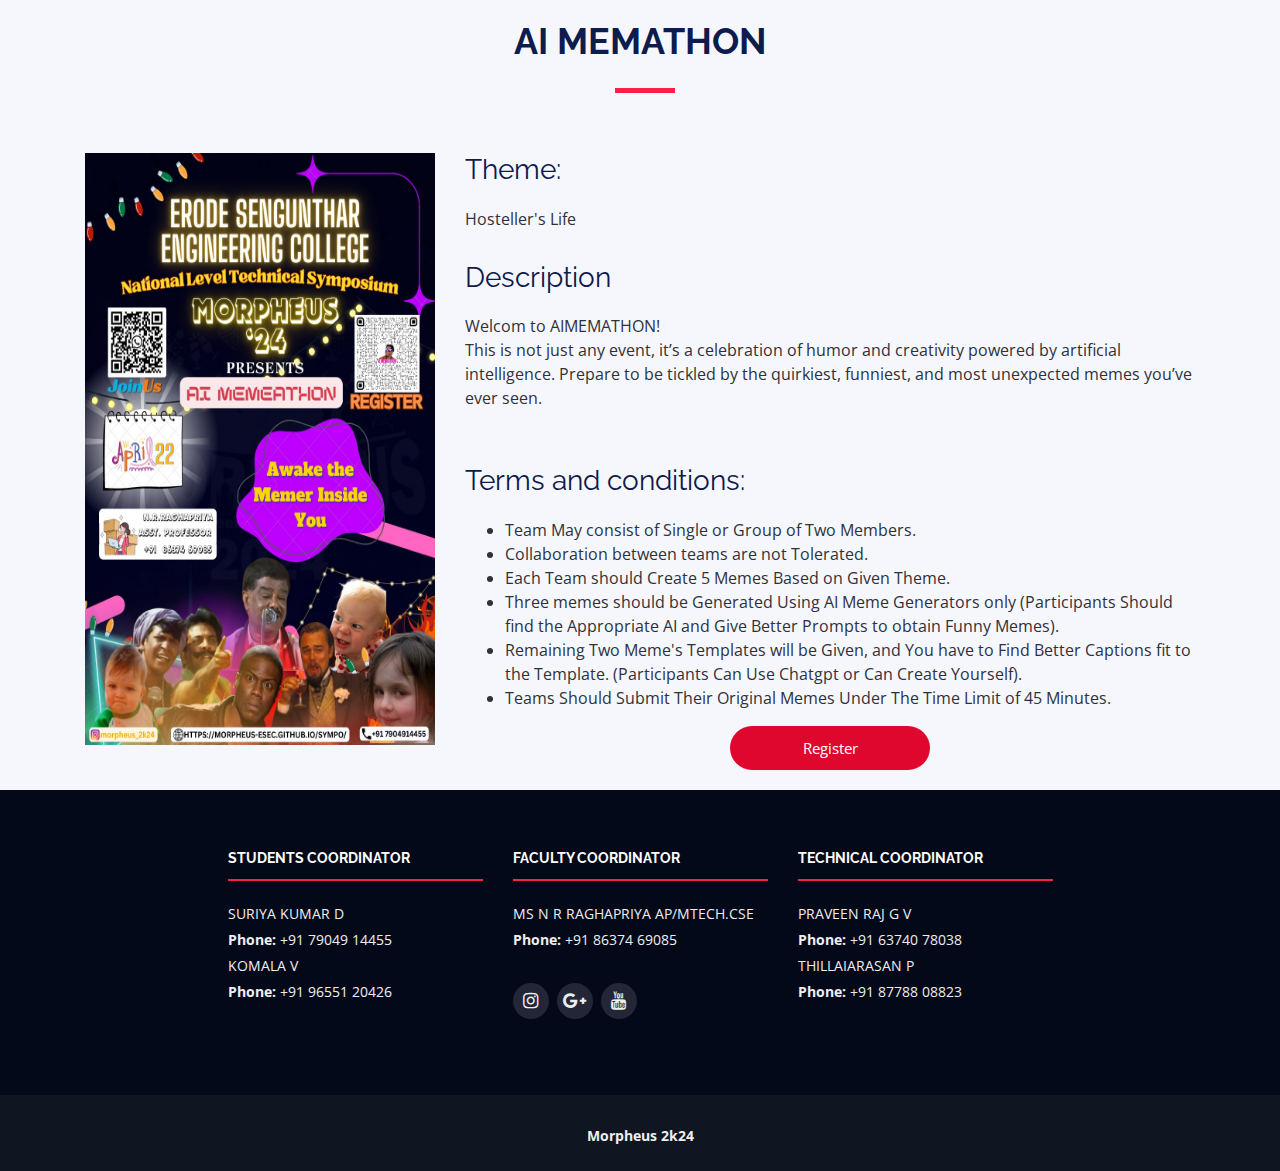
<file: ai memathon.html>
<!DOCTYPE html>
<html lang="en">

<head>
  <meta charset="utf-8">
  <title>morpheus2k24</title>
  <meta content="width=device-width, initial-scale=1.0" name="viewport">
  <meta content="" name="keywords">
  <meta content="" name="description">

  <!-- Google Fonts -->
  <link href="https://fonts.googleapis.com/css?family=Open+Sans:300,300i,400,400i,700,700i|Raleway:300,400,500,700,800" rel="stylesheet">

  <!-- Bootstrap CSS File -->
  <link href="lib/bootstrap/css/bootstrap.min.css" rel="stylesheet">

  <!-- Libraries CSS Files -->
  <link href="lib/font-awesome/css/font-awesome.min.css" rel="stylesheet">
  <link href="lib/animate/animate.min.css" rel="stylesheet">
  <link href="lib/venobox/venobox.css" rel="stylesheet">
  <link href="lib/owlcarousel/assets/owl.carousel.min.css" rel="stylesheet">

  <!-- Main Stylesheet File -->
  <link href="css/style.css" rel="stylesheet">
  <link rel="stylesheet" href="css/substyle.css">

  <!-- =======================================================
    Theme Name: TheEvent
    Theme URL: https://bootstrapmade.com/theevent-conference-event-bootstrap-template/
    Author: BootstrapMade.com
    License: https://bootstrapmade.com/license/
  ======================================================= -->
</head>
<body>
    <div>
        <section id="section" class="section-with-bg card-body">
           <div class="container">
                <div class="section-header">
                    <h2>AI MEMATHON</h2>
                </div>
              <div class="row">
                <img src="./img/FOR QR/ai memathon.jpeg" class="col-md-4 pb25">
                <div class="col">
                <h3>Theme:</h3>
                <p> Hosteller's Life</p>
                <h3 >Description</h3>
                <p>Welcom to AIMEMATHON! <br>This is not just any event, it’s a celebration of humor and creativity powered by artificial intelligence. Prepare to be tickled by the quirkiest, funniest, and most unexpected memes you’ve ever seen.</p>
                <br>
                <h3>Terms and conditions:</h3>
                <ul>
                    <li> Team May consist of Single or Group of Two Members.</li>
                    <li>Collaboration between teams are not Tolerated.</li>
                    <li>Each Team should Create 5 Memes Based on Given Theme.</li>
                    <li>Three memes should be Generated Using AI Meme Generators only (Participants Should find the Appropriate AI and Give Better Prompts to obtain Funny Memes).</li>
                    <li>Remaining Two Meme's Templates will be Given, and You have to Find Better Captions fit to the Template. (Participants Can Use Chatgpt or Can Create Yourself).</li>
                    <li>Teams Should Submit Their Original Memes Under The Time Limit of 45 Minutes.</li>
                </ul>
                <div class="text-center">
                  <a href="https://forms.gle/3fyKJ3xcqM2TVq1M8" class="buy-tickets btn btneve justify-content-center">Register</a>
                </div>
              </div>
            </div>
            </div>
        </section>
    </div>
    <footer id="footer">
        <div class="footer-top">
          <div class="container">
            <div class="row justify-content-center">
    
              <div class="col-lg-3 col-md-6 footer-contact">
                <h4>Students coordinator</h4>
                <p>
                  SURIYA KUMAR D<br>
                  <strong>Phone:</strong> +91 79049 14455<br>
                  KOMALA V<br>
                  <strong>Phone:</strong> +91 96551 20426<br>
                </p>
    
              </div>
                <div class="col-lg-3 col-md-6 footer-contact">
                    <h4>Faculty coordinator</h4>
                    <p>
                    MS N R RAGHAPRIYA AP/MTECH.CSE<br>
                    <strong>Phone:</strong> +91 86374 69085<br>
                    </p>
                    <div class="social-links justify-content-center">
                        <a href="https://www.instagram.com/morpheus_2k24?utm_source=ig_web_button_share_sheet&igsh=ZDNlZDc0MzIxNw==" class="instagram"><i class="fa fa-instagram"></i></a>
                        <a href="https://morpheus-esec.github.io/sympo/" class="google-plus"><i class="fa fa-google-plus"></i></a>
                        <a href="https://www.youtube.com/@MtechCSE-esec" class="youtube"><i class="fa fa-youtube"></i></a>
                    </div>
                </div>
                <div class="col-lg-3 col-md-6 footer-contact">
                    <h4>Technical coordinator</h4>
                    <p>
                    PRAVEEN RAJ G V<br>
                    <strong>Phone:</strong> +91 63740 78038<br>
                    THILLAIARASAN P<br>
                    <strong>Phone:</strong> +91 87788 08823<br>
                    </p>
                </div>
                
            </div>
          </div>
        </div>
    
        <div class="container">
          <div class="copyright">
            <strong>Morpheus 2k24</strong>
          </div>
        </div>
      </footer><!-- #footer -->
</body>
</html>
</file>
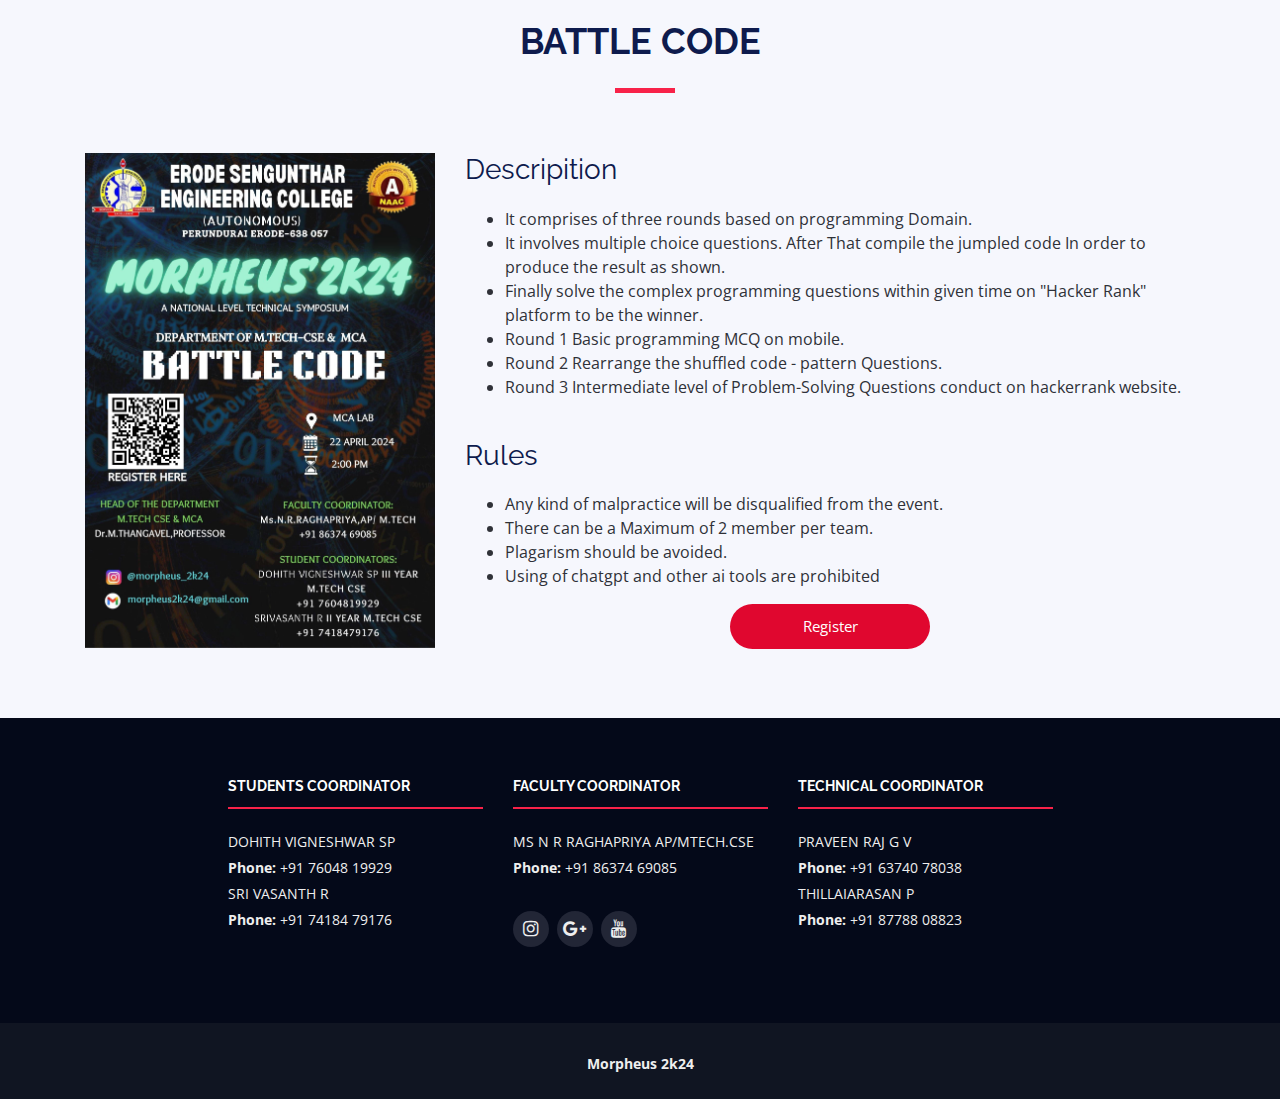
<file: battle code.html>
<!DOCTYPE html>
<html lang="en">

<head>
  <meta charset="utf-8">
  <title>morpheus2k24</title>
  <meta content="width=device-width, initial-scale=1.0" name="viewport">
  <meta content="" name="keywords">
  <meta content="" name="description">

  <!-- Google Fonts -->
  <link href="https://fonts.googleapis.com/css?family=Open+Sans:300,300i,400,400i,700,700i|Raleway:300,400,500,700,800" rel="stylesheet">

  <!-- Bootstrap CSS File -->
  <link href="lib/bootstrap/css/bootstrap.min.css" rel="stylesheet">

  <!-- Libraries CSS Files -->
  <link href="lib/font-awesome/css/font-awesome.min.css" rel="stylesheet">
  <link href="lib/animate/animate.min.css" rel="stylesheet">
  <link href="lib/venobox/venobox.css" rel="stylesheet">
  <link href="lib/owlcarousel/assets/owl.carousel.min.css" rel="stylesheet">

  <!-- Main Stylesheet File -->
  <link href="css/style.css" rel="stylesheet">
  <link rel="stylesheet" href="css/substyle.css">
  <!-- =======================================================
    Theme Name: TheEvent
    Theme URL: https://bootstrapmade.com/theevent-conference-event-bootstrap-template/
    Author: BootstrapMade.com
    License: https://bootstrapmade.com/license/
  ======================================================= -->
</head>
<body>
    <div>
        <section id="section" class="section-with-bg card-body">
            <div class="container">
                <div class="section-header">
                    <h2>BATTLE CODE</h2>
                </div>
		<div class="row">
		<img src="./img/FOR QR/BATTLE CODE.jpg" class="col-md-4 pb50">
		<div class="col">
		<h3>Descripition</h3>
                <ul>
                    <li>It comprises of three rounds based on programming Domain.</li>
                    <li>It involves multiple choice questions. After That compile the jumpled code In order to produce the result as shown.</li>
                    <li>Finally solve the complex programming questions within given time on "Hacker Rank" platform to be the winner.</li>
                    <li>Round 1 Basic programming MCQ on mobile.</li>
                    <li>Round 2 Rearrange the shuffled code - pattern Questions.</li>
                    <li>Round 3 Intermediate level of Problem-Solving Questions conduct on hackerrank website.</li>
                </ul>
                <br>
                <h3>Rules</h3>
                <ul>
                    <li>Any kind of malpractice will be disqualified from the event.</li>
                    <li>There can be a Maximum of 2 member per team.</li>
                    <li>Plagarism should be avoided.</li>
                    <li>Using of chatgpt and other ai tools are prohibited</li>
                </ul>
                <div class="text-center">
                  <a href="https://forms.gle/3fyKJ3xcqM2TVq1M8" class="buy-tickets btn btneve justify-content-center">Register</a>
                </div>
		</div>
		</div>
            </div>
        </section>
    </div>
    <footer id="footer">
        <div class="footer-top">
          <div class="container">
            <div class="row justify-content-center">
    
              <div class="col-lg-3 col-md-6 footer-contact">
                <h4>Students coordinator</h4>
                <p>
                  DOHITH VIGNESHWAR SP<br>
                  <strong>Phone:</strong> +91 76048 19929<br>
                  SRI VASANTH R<br>
                  <strong>Phone:</strong> +91 74184 79176<br>
                </p>
    
              </div>
                <div class="col-lg-3 col-md-6 footer-contact">
                    <h4>Faculty coordinator</h4>
                    <p>
                    MS N R RAGHAPRIYA AP/MTECH.CSE<br>
                    <strong>Phone:</strong> +91 86374 69085<br>
                    </p>
                     <div class="social-links justify-content-center">
                        <a href="https://www.instagram.com/morpheus_2k24?utm_source=ig_web_button_share_sheet&igsh=ZDNlZDc0MzIxNw==" class="instagram"><i class="fa fa-instagram"></i></a>
                        <a href="https://morpheus-esec.github.io/sympo/" class="google-plus"><i class="fa fa-google-plus"></i></a>
                        <a href="https://www.youtube.com/@MtechCSE-esec" class="youtube"><i class="fa fa-youtube"></i></a>
                    </div>
                </div>
                <div class="col-lg-3 col-md-6 footer-contact">
                    <h4>Technical coordinator</h4>
                    <p>
                    PRAVEEN RAJ G V<br>
                    <strong>Phone:</strong> +91 63740 78038<br>
                    THILLAIARASAN P<br>
                    <strong>Phone:</strong> +91 87788 08823<br>
                    </p>
                </div>
                
            </div>
          </div>
        </div>
    
        <div class="container">
          <div class="copyright">
            <strong>Morpheus 2k24</strong>
          </div>
        </div>
      </footer><!-- #footer -->
</body>
</html>
</file>
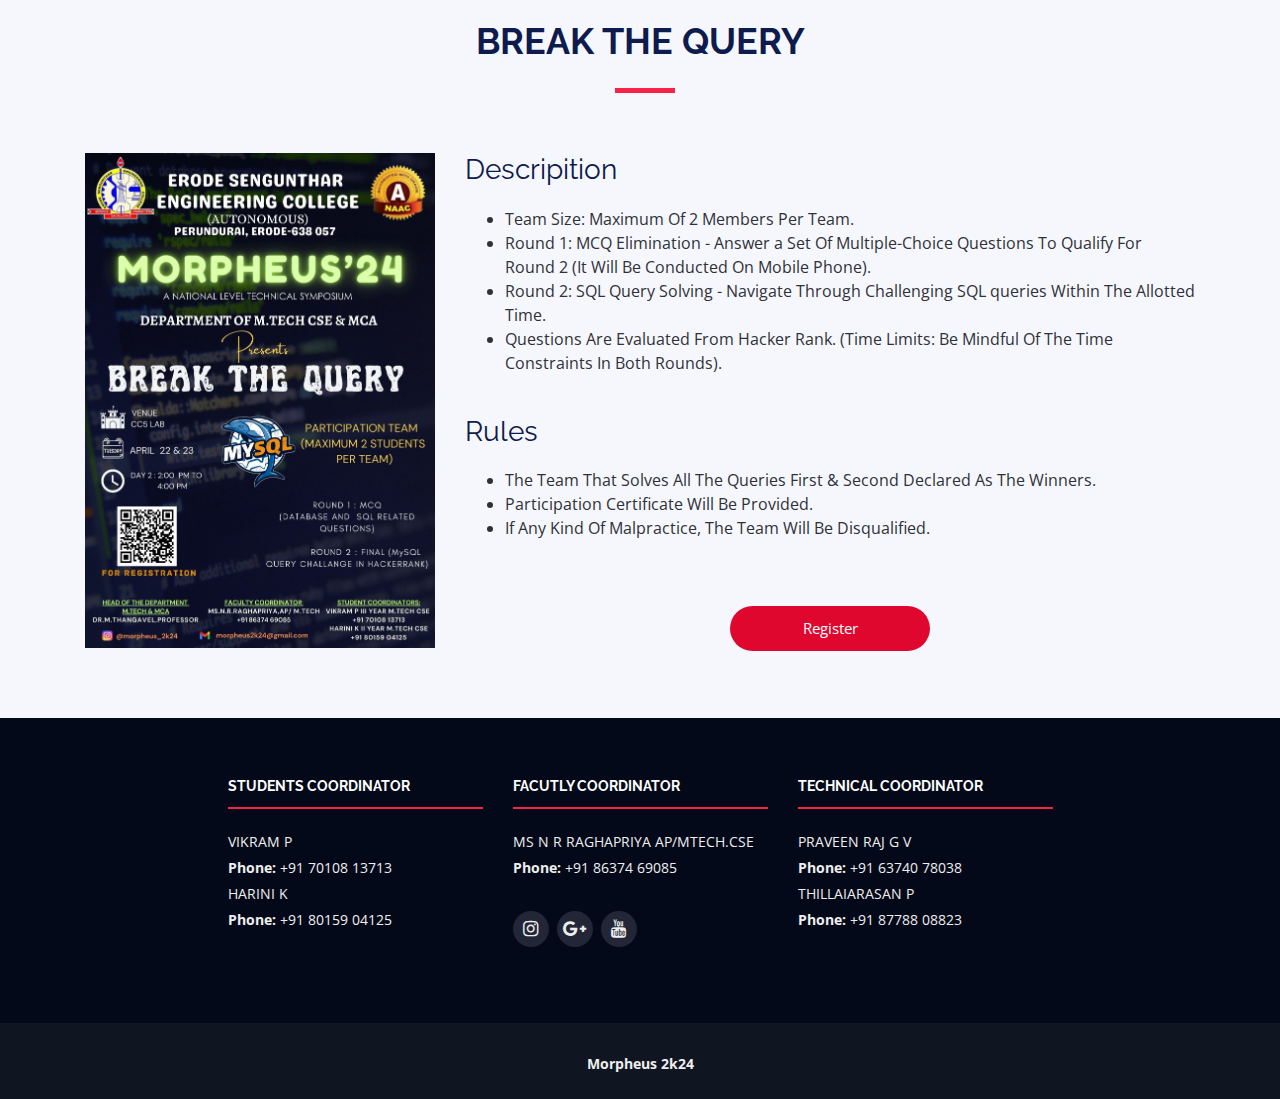
<file: break the query.html>
<!DOCTYPE html>
<html lang="en">

<head>
  <meta charset="utf-8">
  <title>morpheus2k24</title>
  <meta content="width=device-width, initial-scale=1.0" name="viewport">
  <meta content="" name="keywords">
  <meta content="" name="description">

  <!-- Google Fonts -->
  <link href="https://fonts.googleapis.com/css?family=Open+Sans:300,300i,400,400i,700,700i|Raleway:300,400,500,700,800" rel="stylesheet">

  <!-- Bootstrap CSS File -->
  <link href="lib/bootstrap/css/bootstrap.min.css" rel="stylesheet">

  <!-- Libraries CSS Files -->
  <link href="lib/font-awesome/css/font-awesome.min.css" rel="stylesheet">
  <link href="lib/animate/animate.min.css" rel="stylesheet">
  <link href="lib/venobox/venobox.css" rel="stylesheet">
  <link href="lib/owlcarousel/assets/owl.carousel.min.css" rel="stylesheet">

  <!-- Main Stylesheet File -->
  <link href="css/style.css" rel="stylesheet">
  <link rel="stylesheet" href="css/substyle.css">

  <!-- =======================================================
    Theme Name: TheEvent
    Theme URL: https://bootstrapmade.com/theevent-conference-event-bootstrap-template/
    Author: BootstrapMade.com
    License: https://bootstrapmade.com/license/
  ======================================================= -->
</head>
<body>
    <div>
        <section id="section" class="section-with-bg card-body">
            <div class="container">
               <div class="section-header">
                    <h2>Break The Query</h2>
                </div>
                <div class="row">
                <img src="./img/FOR QR/BREAK THE QUERY.jpg" class="col-md-4 pb50">
                <div class="col">
                <h3>Descripition</h3>
                <ul>
                    <li>Team Size: Maximum Of 2 Members Per Team.</li>
                    <li>Round 1: MCQ Elimination - Answer a Set Of Multiple-Choice Questions To Qualify For Round 2 (It Will Be Conducted On Mobile Phone).</li>
                    <li>Round 2: SQL Query Solving - Navigate Through Challenging SQL queries Within The Allotted Time.</li>
                    <li>Questions Are Evaluated From Hacker Rank. (Time Limits: Be Mindful Of The Time Constraints In Both Rounds).</li>
                </ul>
                <br>
                <h3>Rules</h3>
                <ul class="pb50">
                    <li>The Team That Solves All The Queries First & Second Declared As The Winners.</li>
                    <li>Participation Certificate Will Be Provided.</li>
                    <li>If Any Kind Of Malpractice, The Team Will Be Disqualified.</li>
                </ul>
                <div class="text-center">
                  <a href="https://forms.gle/3fyKJ3xcqM2TVq1M8" class="buy-tickets btn btneve justify-content-center">Register</a>
                </div>
                </div>
                </div>
            </div>
        </section>
    </div>
    <footer id="footer">
        <div class="footer-top">
          <div class="container">
            <div class="row justify-content-center">
    
              <div class="col-lg-3 col-md-6 footer-contact">
                <h4>Students coordinator</h4>
                <p>
                  VIKRAM P<br>
                  <strong>Phone:</strong> +91 70108 13713<br>
                  HARINI K<br>
                  <strong>Phone:</strong> +91 80159 04125<br>
                </p>
    
              </div>
                <div class="col-lg-3 col-md-6 footer-contact">
                    <h4>Facutly coordinator</h4>
                    <p>
                    MS N R RAGHAPRIYA AP/MTECH.CSE<br>
                    <strong>Phone:</strong> +91 86374 69085<br>
                    </p>
                   <div class="social-links justify-content-center">
                        <a href="https://www.instagram.com/morpheus_2k24?utm_source=ig_web_button_share_sheet&igsh=ZDNlZDc0MzIxNw==" class="instagram"><i class="fa fa-instagram"></i></a>
                        <a href="https://morpheus-esec.github.io/sympo/" class="google-plus"><i class="fa fa-google-plus"></i></a>
                        <a href="https://www.youtube.com/@MtechCSE-esec" class="youtube"><i class="fa fa-youtube"></i></a>
                    </div>
                </div>
                <div class="col-lg-3 col-md-6 footer-contact">
                    <h4>Technical coordinator</h4>
                    <p>
                    PRAVEEN RAJ G V<br>
                    <strong>Phone:</strong> +91 63740 78038<br>
                    THILLAIARASAN P<br>
                    <strong>Phone:</strong> +91 87788 08823<br>
                    </p>
                </div>
                
            </div>
          </div>
        </div>
    
        <div class="container">
          <div class="copyright">
            <strong>Morpheus 2k24</strong>
          </div>
        </div>
      </footer><!-- #footer -->
</body>
</html>
</file>
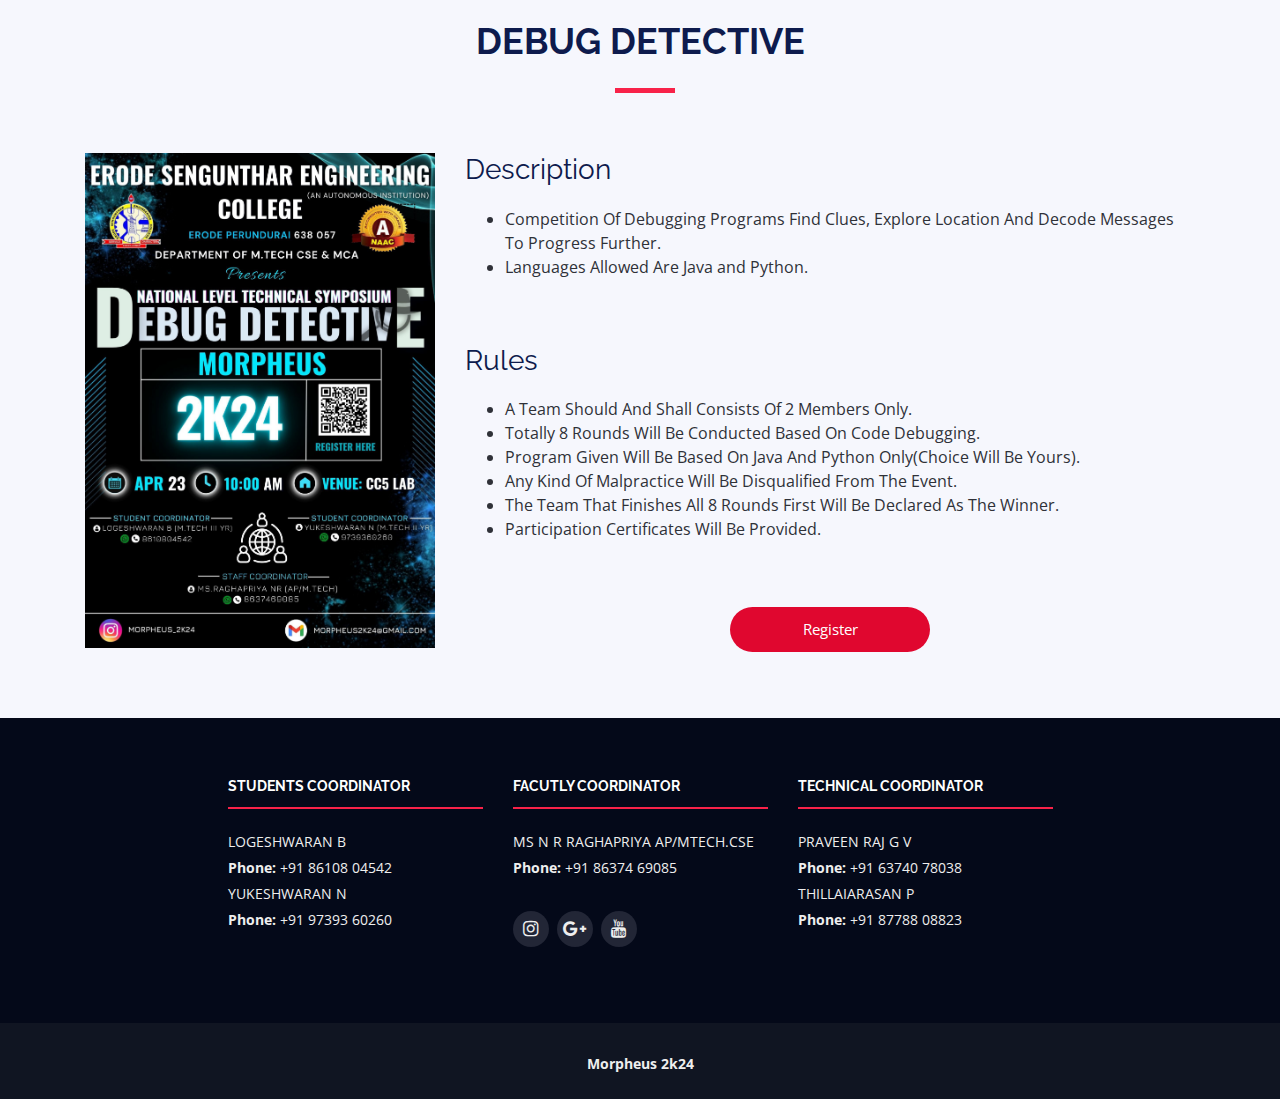
<file: debug detective.html>
<!DOCTYPE html>
<html lang="en">

<head>
  <meta charset="utf-8">
  <title>morpheus2k24</title>
  <meta content="width=device-width, initial-scale=1.0" name="viewport">
  <meta content="" name="keywords">
  <meta content="" name="description">

  <!-- Google Fonts -->
  <link href="https://fonts.googleapis.com/css?family=Open+Sans:300,300i,400,400i,700,700i|Raleway:300,400,500,700,800" rel="stylesheet">

  <!-- Bootstrap CSS File -->
  <link href="lib/bootstrap/css/bootstrap.min.css" rel="stylesheet">

  <!-- Libraries CSS Files -->
  <link href="lib/font-awesome/css/font-awesome.min.css" rel="stylesheet">
  <link href="lib/animate/animate.min.css" rel="stylesheet">
  <link href="lib/venobox/venobox.css" rel="stylesheet">
  <link href="lib/owlcarousel/assets/owl.carousel.min.css" rel="stylesheet">

  <!-- Main Stylesheet File -->
  <link href="css/style.css" rel="stylesheet">
  <link rel="stylesheet" href="css/substyle.css">
  <!-- =========================================================
    Theme Name: TheEvent
    Theme URL: https://bootstrapmade.com/theevent-conference-event-bootstrap-template/
    Author: BootstrapMade.com
    License: https://bootstrapmade.com/license/
  ======================================================= -->
</head>
<body>
    <div>
        <section id="section" class="section-with-bg card-body">
            <div class="container">
                <div class="section-header">
                    <h2>Debug detective</h2>
                </div>
                <div class="row">
                <img src="./img/FOR QR/DEBUG DETECTIVE.jpg" class="col-md-4 pb50">
                <div class="col">
                <h3>Description</h3>
                <ul class="pb25">
                    <li>Competition Of Debugging Programs Find Clues, Explore Location And Decode Messages To Progress Further.</li>
                    <li>Languages Allowed Are Java and Python.</li>
                </ul>
                <br>
                <h3>Rules</h3>
                <ul class="pb50">
                    <li>A Team Should And Shall Consists Of 2 Members Only.</li>
                    <li>Totally 8 Rounds Will Be Conducted Based On Code Debugging.</li>
                    <li>Program Given Will Be Based On Java And Python Only(Choice Will Be Yours).</li>
                    <li>Any Kind Of Malpractice Will Be Disqualified From The Event.</li>
                    <li>The Team That Finishes All 8 Rounds First Will Be Declared As The Winner.</li>
                    <li>Participation Certificates Will Be Provided.</li>
                </ul>
                <div class="text-center">
                  <a href="https://forms.gle/3fyKJ3xcqM2TVq1M8" class="buy-tickets btn btneve justify-content-center">Register</a>
                </div>
                </div>
                </div>
            </div>
        </section>
    </div>
    <footer id="footer">
        <div class="footer-top">
          <div class="container">
            <div class="row justify-content-center">
    
              <div class="col-lg-3 col-md-6 footer-contact">
                <h4>Students coordinator</h4>
                <p>
                  LOGESHWARAN B<br>
                  <strong>Phone:</strong> +91 86108 04542<br>
                  YUKESHWARAN N<br>
                  <strong>Phone:</strong> +91 97393 60260<br>
                </p>
    
              </div>
                <div class="col-lg-3 col-md-6 footer-contact">
                    <h4>Facutly coordinator</h4>
                    <p>
                    MS N R RAGHAPRIYA AP/MTECH.CSE<br>
                    <strong>Phone:</strong> +91 86374 69085<br>
                    </p>
                   <div class="social-links justify-content-center">
                        <a href="https://www.instagram.com/morpheus_2k24?utm_source=ig_web_button_share_sheet&igsh=ZDNlZDc0MzIxNw==" class="instagram"><i class="fa fa-instagram"></i></a>
                        <a href="https://morpheus-esec.github.io/sympo/" class="google-plus"><i class="fa fa-google-plus"></i></a>
                        <a href="https://www.youtube.com/@MtechCSE-esec" class="youtube"><i class="fa fa-youtube"></i></a>
                    </div>
                </div>
                <div class="col-lg-3 col-md-6 footer-contact">
                    <h4>Technical coordinator</h4>
                    <p>
                    PRAVEEN RAJ G V<br>
                    <strong>Phone:</strong> +91 63740 78038<br>
                    THILLAIARASAN P<br>
                    <strong>Phone:</strong> +91 87788 08823<br>
                    </p>
                </div>
                
            </div>
          </div>
        </div>
    
        <div class="container">
          <div class="copyright">
            <strong>Morpheus 2k24</strong>
          </div>
        </div>
      </footer><!-- #footer -->
</body>
</html>
</file>
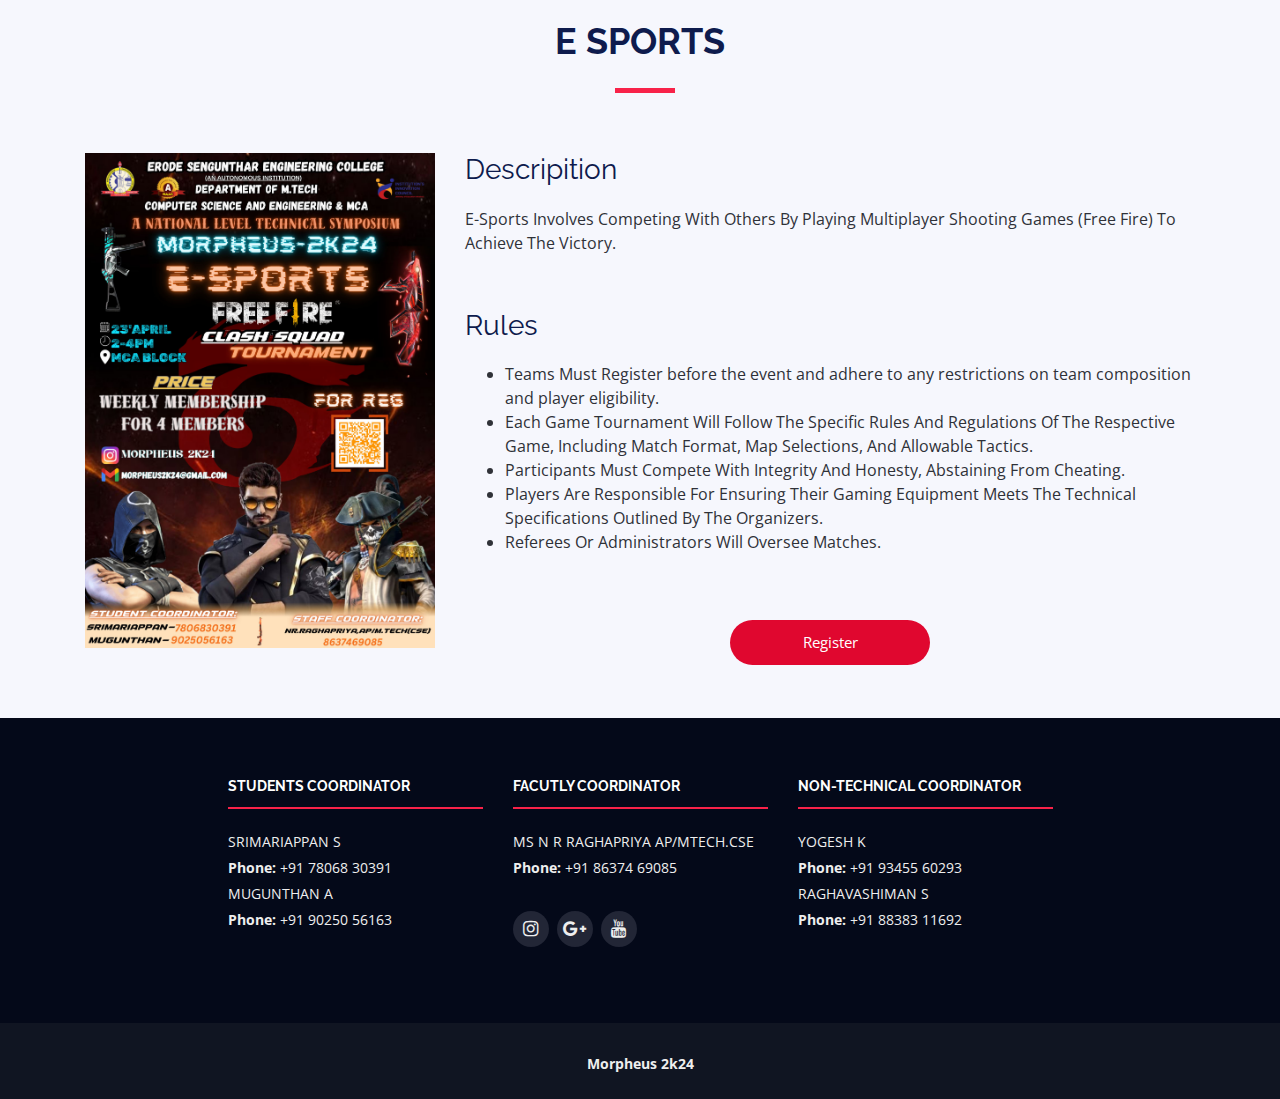
<file: esport.html>
<!DOCTYPE html>
<html lang="en">

<head>
  <meta charset="utf-8">
  <title>morpheus2k24</title>
  <meta content="width=device-width, initial-scale=1.0" name="viewport">
  <meta content="" name="keywords">
  <meta content="" name="description">

  <!-- Google Fonts -->
  <link href="https://fonts.googleapis.com/css?family=Open+Sans:300,300i,400,400i,700,700i|Raleway:300,400,500,700,800" rel="stylesheet">

  <!-- Bootstrap CSS File -->
  <link href="lib/bootstrap/css/bootstrap.min.css" rel="stylesheet">

  <!-- Libraries CSS Files -->
  <link href="lib/font-awesome/css/font-awesome.min.css" rel="stylesheet">
  <link href="lib/animate/animate.min.css" rel="stylesheet">
  <link href="lib/venobox/venobox.css" rel="stylesheet">
  <link href="lib/owlcarousel/assets/owl.carousel.min.css" rel="stylesheet">

  <!-- Main Stylesheet File -->
  <link href="css/style.css" rel="stylesheet">
  <link href="css/substyle.css" rel="stylesheet">

  <!-- =======================================================
    Theme Name: TheEvent
    Theme URL: https://bootstrapmade.com/theevent-conference-event-bootstrap-template/
    Author: BootstrapMade.com
    License: https://bootstrapmade.com/license/
  ======================================================= -->
</head>
<body>
    <div>
        <section id="section" class="section-with-bg card-body">
            <div class="container">
                <div class="section-header">
                    <h2>E SPORTS</h2>
                </div>
                <div class="row">
                <img src="./img/FOR QR/esports.jpg" class="col-md-4 pb50">
                <div class="col">
                <h3>Descripition</h3>
                <p>E-Sports Involves Competing With Others By Playing Multiplayer Shooting Games (Free Fire) To Achieve The Victory.</p>
                <br>
                <h3>Rules</h3>
                <ul class="pb50">
                    <li>Teams Must Register before the event and adhere to any restrictions on team composition and player eligibility.</li>
                    <li>Each Game Tournament Will Follow The Specific Rules And Regulations Of The Respective Game, Including Match Format, Map Selections, And Allowable Tactics.</li>
                    <li>Participants Must Compete With Integrity And Honesty, Abstaining From Cheating.</li>
                    <li>Players Are Responsible For Ensuring Their Gaming Equipment Meets The Technical Specifications Outlined By The Organizers.</li>
                    <li>Referees Or Administrators Will Oversee Matches.</li>
                    
                </ul>
                <div class="text-center pb25">
                  <a href="https://forms.gle/3fyKJ3xcqM2TVq1M8" class="buy-tickets btn btneve justify-content-center">Register</a>
                </div>
                </div>
                </div>
            </div>
        </section>
    </div>
    <footer id="footer">
        <div class="footer-top">
          <div class="container">
            <div class="row justify-content-center">
    
              <div class="col-lg-3 col-md-6 footer-contact">
                <h4>Students coordinator</h4>
                <p>
                  SRIMARIAPPAN S<br>
                  <strong>Phone:</strong> +91 78068 30391<br>
                  MUGUNTHAN A<br>
                  <strong>Phone:</strong> +91 90250 56163<br>
                </p>
    
              </div>
                <div class="col-lg-3 col-md-6 footer-contact">
                    <h4>Facutly coordinator</h4>
                    <p>
                    MS N R RAGHAPRIYA AP/MTECH.CSE<br>
                    <strong>Phone:</strong> +91 86374 69085<br>
                    </p>
                    <div class="social-links justify-content-center">
                        <a href="https://www.instagram.com/morpheus_2k24?utm_source=ig_web_button_share_sheet&igsh=ZDNlZDc0MzIxNw==" class="instagram"><i class="fa fa-instagram"></i></a>
                        <a href="https://morpheus-esec.github.io/sympo/" class="google-plus"><i class="fa fa-google-plus"></i></a>
                        <a href="https://www.youtube.com/@MtechCSE-esec" class="youtube"><i class="fa fa-youtube"></i></a>
                    </div>
                </div>
                <div class="col-lg-3 col-md-6 footer-contact">
                    <h4>Non-Technical coordinator</h4>
                    <p>
                    YOGESH K<br>
                    <strong>Phone:</strong> +91 93455 60293<br>
                    RAGHAVASHIMAN S<br>
                    <strong>Phone:</strong> +91 88383 11692<br>
                    </p>
                </div>
                
            </div>
          </div>
        </div>
    
        <div class="container">
          <div class="copyright">
            <strong>Morpheus 2k24</strong>
          </div>
        </div>
      </footer><!-- #footer -->
</body>
</html>
</file>
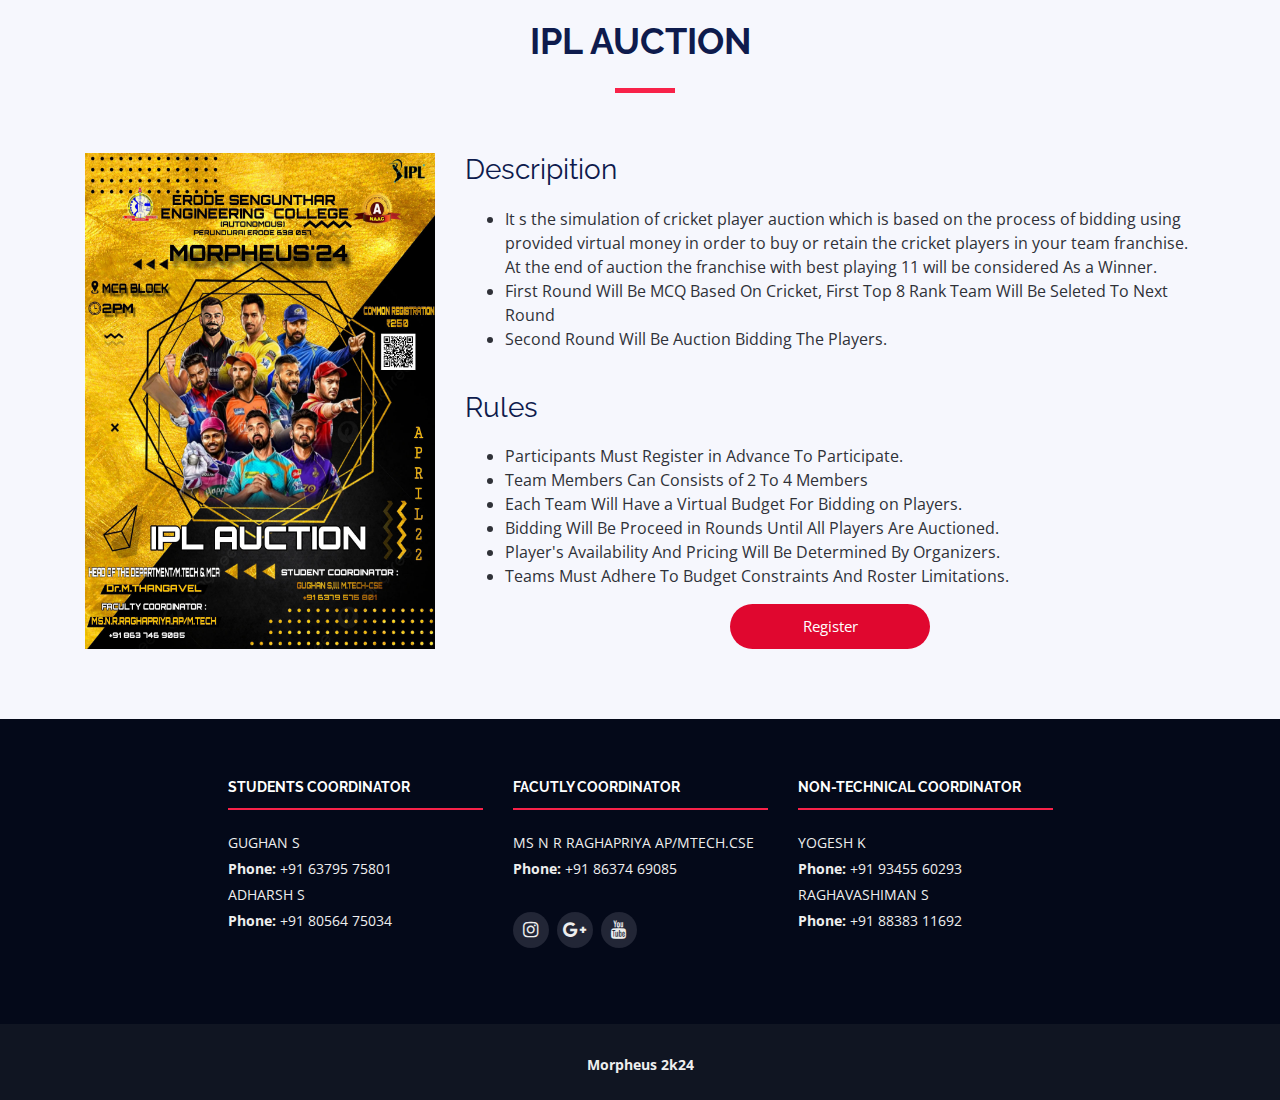
<file: iplauction.html>
<!DOCTYPE html>
<html lang="en">

<head>
  <meta charset="utf-8">
  <title>morpheus2k24</title>
  <meta content="width=device-width, initial-scale=1.0" name="viewport">
  <meta content="" name="keywords">
  <meta content="" name="description">

  <!-- Google Fonts -->
  <link href="https://fonts.googleapis.com/css?family=Open+Sans:300,300i,400,400i,700,700i|Raleway:300,400,500,700,800" rel="stylesheet">

  <!-- Bootstrap CSS File -->
  <link href="lib/bootstrap/css/bootstrap.min.css" rel="stylesheet">

  <!-- Libraries CSS Files -->
  <link href="lib/font-awesome/css/font-awesome.min.css" rel="stylesheet">
  <link href="lib/animate/animate.min.css" rel="stylesheet">
  <link href="lib/venobox/venobox.css" rel="stylesheet">
  <link href="lib/owlcarousel/assets/owl.carousel.min.css" rel="stylesheet">

  <!-- Main Stylesheet File -->
  <link href="css/style.css" rel="stylesheet">
  <link href="css/substyle.css" rel="stylesheet">
  <!-- =======================================================
    Theme Name: TheEvent
    Theme URL: https://bootstrapmade.com/theevent-conference-event-bootstrap-template/
    Author: BootstrapMade.com
    License: https://bootstrapmade.com/license/
  ======================================================= -->
</head>
<body>
    <div>
        <section id="section" class="section-with-bg card-body">
            <div class="container">
                <div class="section-header">
                    <h2>IPL AUCTION</h2>
                </div>
                <div class="row">
                <img src="./img/FOR QR/IPL QR CHANGE.jpg" alt="poster" class="col-md-4 pb50">
                <div class="col">
                <h3>Descripition</h3>
                <ul>
                    <li>It s the simulation of cricket player auction which is based on the process of bidding using provided virtual money in order to buy or retain the cricket players in your team franchise. At the end of auction the franchise with best playing 11 will be considered As a Winner.</li>
                    <li>First Round Will Be MCQ Based On Cricket, First Top 8 Rank Team Will Be Seleted To Next Round</li>
                    <li>Second Round Will Be Auction Bidding The Players.</li>
                </ul>
                <br>
                <h3>Rules</h3>
                <ul>
                    <li>Participants Must Register in Advance To Participate.</li>
                    <li>Team Members Can Consists of 2 To 4 Members</li>
                    <li>Each Team Will Have a  Virtual Budget For Bidding on Players.</li>
                    <li>Bidding Will Be  Proceed in Rounds Until All Players Are Auctioned.</li>
                    <li>Player's Availability And Pricing Will Be Determined By Organizers.</li>
                    <li>Teams Must Adhere To Budget Constraints And Roster Limitations.</li>
                </ul>
                <div class="text-center pb50">
                  <a href="https://forms.gle/3fyKJ3xcqM2TVq1M8" class="buy-tickets btn btneve justify-content-center">Register</a>
                </div>
                </div>
                </div>
            </div>
        </section>
    </div>
    <footer id="footer">
        <div class="footer-top">
          <div class="container">
            <div class="row justify-content-center">
    
              <div class="col-lg-3 col-md-6 footer-contact">
                <h4>Students coordinator</h4>
                <p>
                  GUGHAN S<br>
                  <strong>Phone:</strong> +91 63795 75801<br>
                  ADHARSH S<br>
                  <strong>Phone:</strong> +91 80564 75034<br>
                </p>
    
              </div>
                <div class="col-lg-3 col-md-6 footer-contact">
                    <h4>Facutly coordinator</h4>
                    <p>
                    MS N R RAGHAPRIYA AP/MTECH.CSE<br>
                    <strong>Phone:</strong> +91 86374 69085<br>
                    </p>
                    <div class="social-links justify-content-center">
                        <a href="https://www.instagram.com/morpheus_2k24?utm_source=ig_web_button_share_sheet&igsh=ZDNlZDc0MzIxNw==" class="instagram"><i class="fa fa-instagram"></i></a>
                        <a href="https://morpheus-esec.github.io/sympo/" class="google-plus"><i class="fa fa-google-plus"></i></a>
                        <a href="https://www.youtube.com/@MtechCSE-esec" class="youtube"><i class="fa fa-youtube"></i></a>
                    </div>
                </div>
                <div class="col-lg-3 col-md-6 footer-contact">
                    <h4>Non-Technical coordinator</h4>
                    <p>
                    YOGESH K<br>
                    <strong>Phone:</strong> +91 93455 60293<br>
                    RAGHAVASHIMAN S<br>
                    <strong>Phone:</strong> +91 88383 11692<br>
                    </p>
                </div>
                
            </div>
          </div>
        </div>
    
        <div class="container">
          <div class="copyright">
            <strong>Morpheus 2k24</strong>
          </div>
        </div>
      </footer><!-- #footer -->
</body>
</html>
</file>
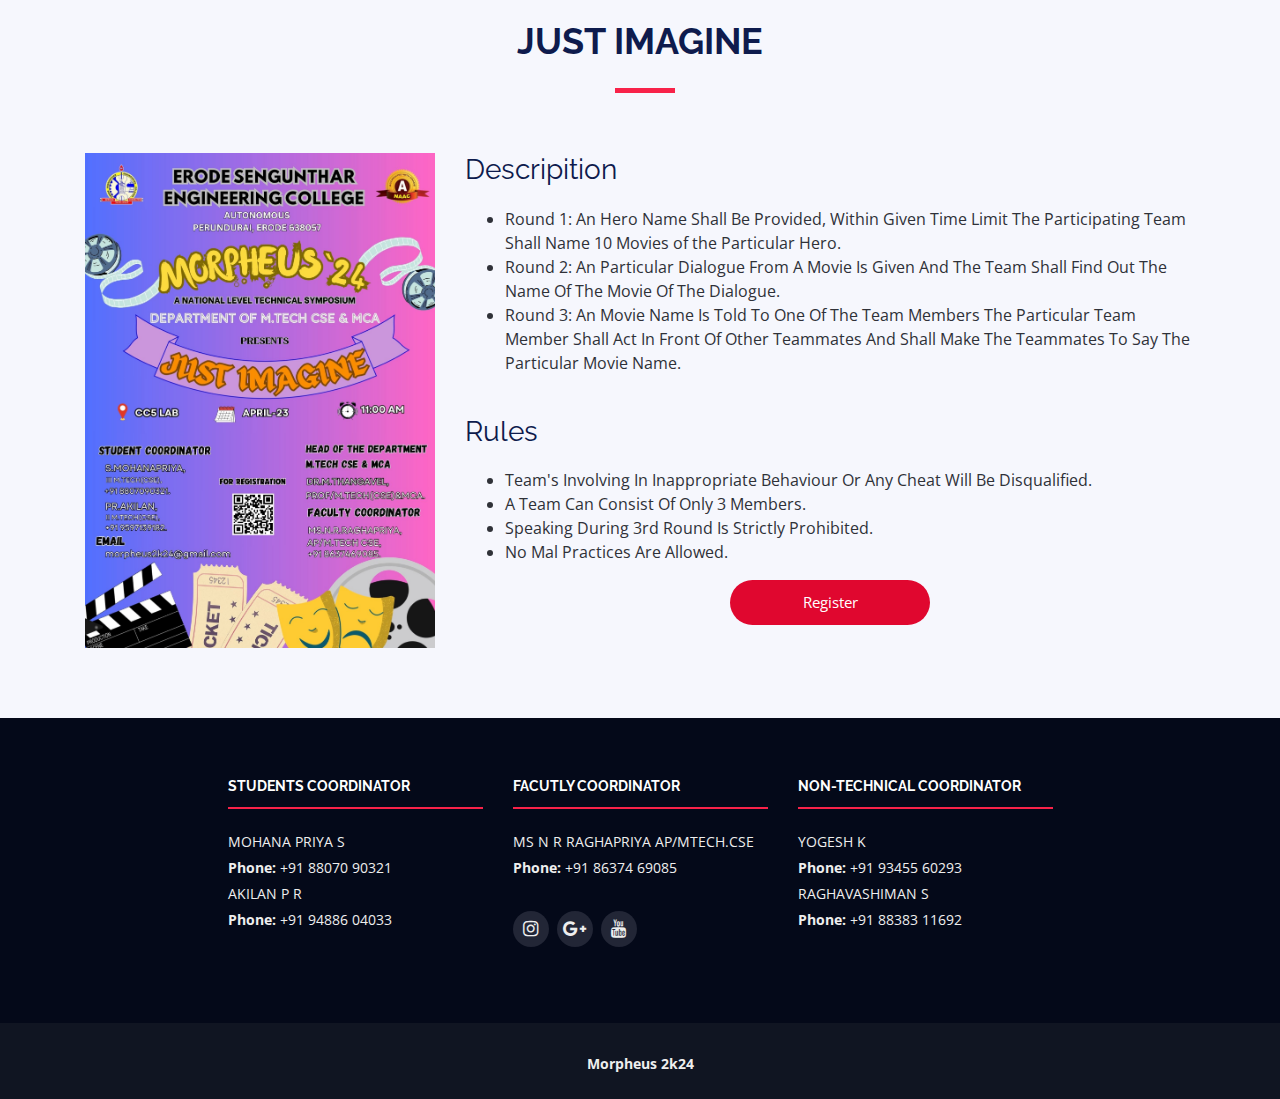
<file: just imagine.html>
<!DOCTYPE html>
<html lang="en">

<head>
  <meta charset="utf-8">
  <title>morpheus2k24</title>
  <meta content="width=device-width, initial-scale=1.0" name="viewport">
  <meta content="" name="keywords">
  <meta content="" name="description">

  <!-- Google Fonts -->
  <link href="https://fonts.googleapis.com/css?family=Open+Sans:300,300i,400,400i,700,700i|Raleway:300,400,500,700,800" rel="stylesheet">

  <!-- Bootstrap CSS File -->
  <link href="lib/bootstrap/css/bootstrap.min.css" rel="stylesheet">

  <!-- Libraries CSS Files -->
  <link href="lib/font-awesome/css/font-awesome.min.css" rel="stylesheet">
  <link href="lib/animate/animate.min.css" rel="stylesheet">
  <link href="lib/venobox/venobox.css" rel="stylesheet">
  <link href="lib/owlcarousel/assets/owl.carousel.min.css" rel="stylesheet">

  <!-- Main Stylesheet File -->
  <link href="css/style.css" rel="stylesheet">
  <link href="css/substyle.css" rel="stylesheet">

  <!-- =======================================================
    Theme Name: TheEvent
    Theme URL: https://bootstrapmade.com/theevent-conference-event-bootstrap-template/
    Author: BootstrapMade.com
    License: https://bootstrapmade.com/license/
  ======================================================= -->
</head>
<body>
    <div>
        <section id="section" class="section-with-bg card-body">
            <div class="container">
                <div class="section-header">
                    <h2>JUST IMAGINE</h2>
                </div>
                <div class="row">
                <img src="./img/FOR QR/just imagine.jpg" class="col-md-4 pb50">
                <div class="col">
                <h3>Descripition</h3>
                <ul>
                    <li>Round 1: An Hero Name Shall Be Provided, Within Given Time Limit The Participating Team Shall Name 10 Movies of the Particular Hero.</li>
                    <li>Round 2: An Particular Dialogue From A Movie Is Given And The Team Shall Find Out The Name Of The Movie Of The Dialogue.</li>
                    <li>Round 3: An Movie Name Is Told To One Of The Team Members  The Particular Team Member Shall Act In Front Of Other Teammates And Shall Make The Teammates To Say The Particular Movie Name.</li>
                </ul>
                <br>
                <h3>Rules</h3>
                <ul>
                    <li>Team's Involving In Inappropriate Behaviour Or Any Cheat Will Be Disqualified.</li>
                    <li>A Team Can Consist Of Only 3 Members.</li>
                    <li>Speaking During 3rd Round Is Strictly Prohibited.</li>
                    <li>No Mal Practices Are Allowed.</li>
                </ul>
                <div class="text-center pb25">
                  <a href="https://forms.gle/3fyKJ3xcqM2TVq1M8" class="buy-tickets btn btneve justify-content-center">Register</a>
                </div>
                </div>
                </div>
            </div>
        </section>
    </div>
    <footer id="footer">
        <div class="footer-top">
          <div class="container">
            <div class="row justify-content-center">
    
              <div class="col-lg-3 col-md-6 footer-contact">
                <h4>Students coordinator</h4>
                <p>
                  MOHANA PRIYA S<br>
                  <strong>Phone:</strong> +91 88070 90321<br>
                  AKILAN P R<br>
                  <strong>Phone:</strong> +91 94886  04033<br>
                </p>
    
              </div>
                <div class="col-lg-3 col-md-6 footer-contact">
                    <h4>Facutly coordinator</h4>
                    <p>
                    MS N R RAGHAPRIYA AP/MTECH.CSE<br>
                    <strong>Phone:</strong> +91 86374 69085<br>
                    </p>
                    <div class="social-links justify-content-center">
                        <a href="https://www.instagram.com/morpheus_2k24?utm_source=ig_web_button_share_sheet&igsh=ZDNlZDc0MzIxNw==" class="instagram"><i class="fa fa-instagram"></i></a>
                        <a href="https://morpheus-esec.github.io/sympo/" class="google-plus"><i class="fa fa-google-plus"></i></a>
                        <a href="https://www.youtube.com/@MtechCSE-esec" class="youtube"><i class="fa fa-youtube"></i></a>
                    </div>
                </div>
                <div class="col-lg-3 col-md-6 footer-contact">
                    <h4>Non-Technical coordinator</h4>
                    <p>
                    YOGESH K<br>
                    <strong>Phone:</strong> +91 93455 60293<br>
                    RAGHAVASHIMAN S<br>
                    <strong>Phone:</strong> +91 88383 11692<br>
                    </p>
                </div>
                
            </div>
          </div>
        </div>
    
        <div class="container">
          <div class="copyright">
            <strong>Morpheus 2k24</strong>
          </div>
        </div>
      </footer><!-- #footer -->
</body>
</html>
</file>
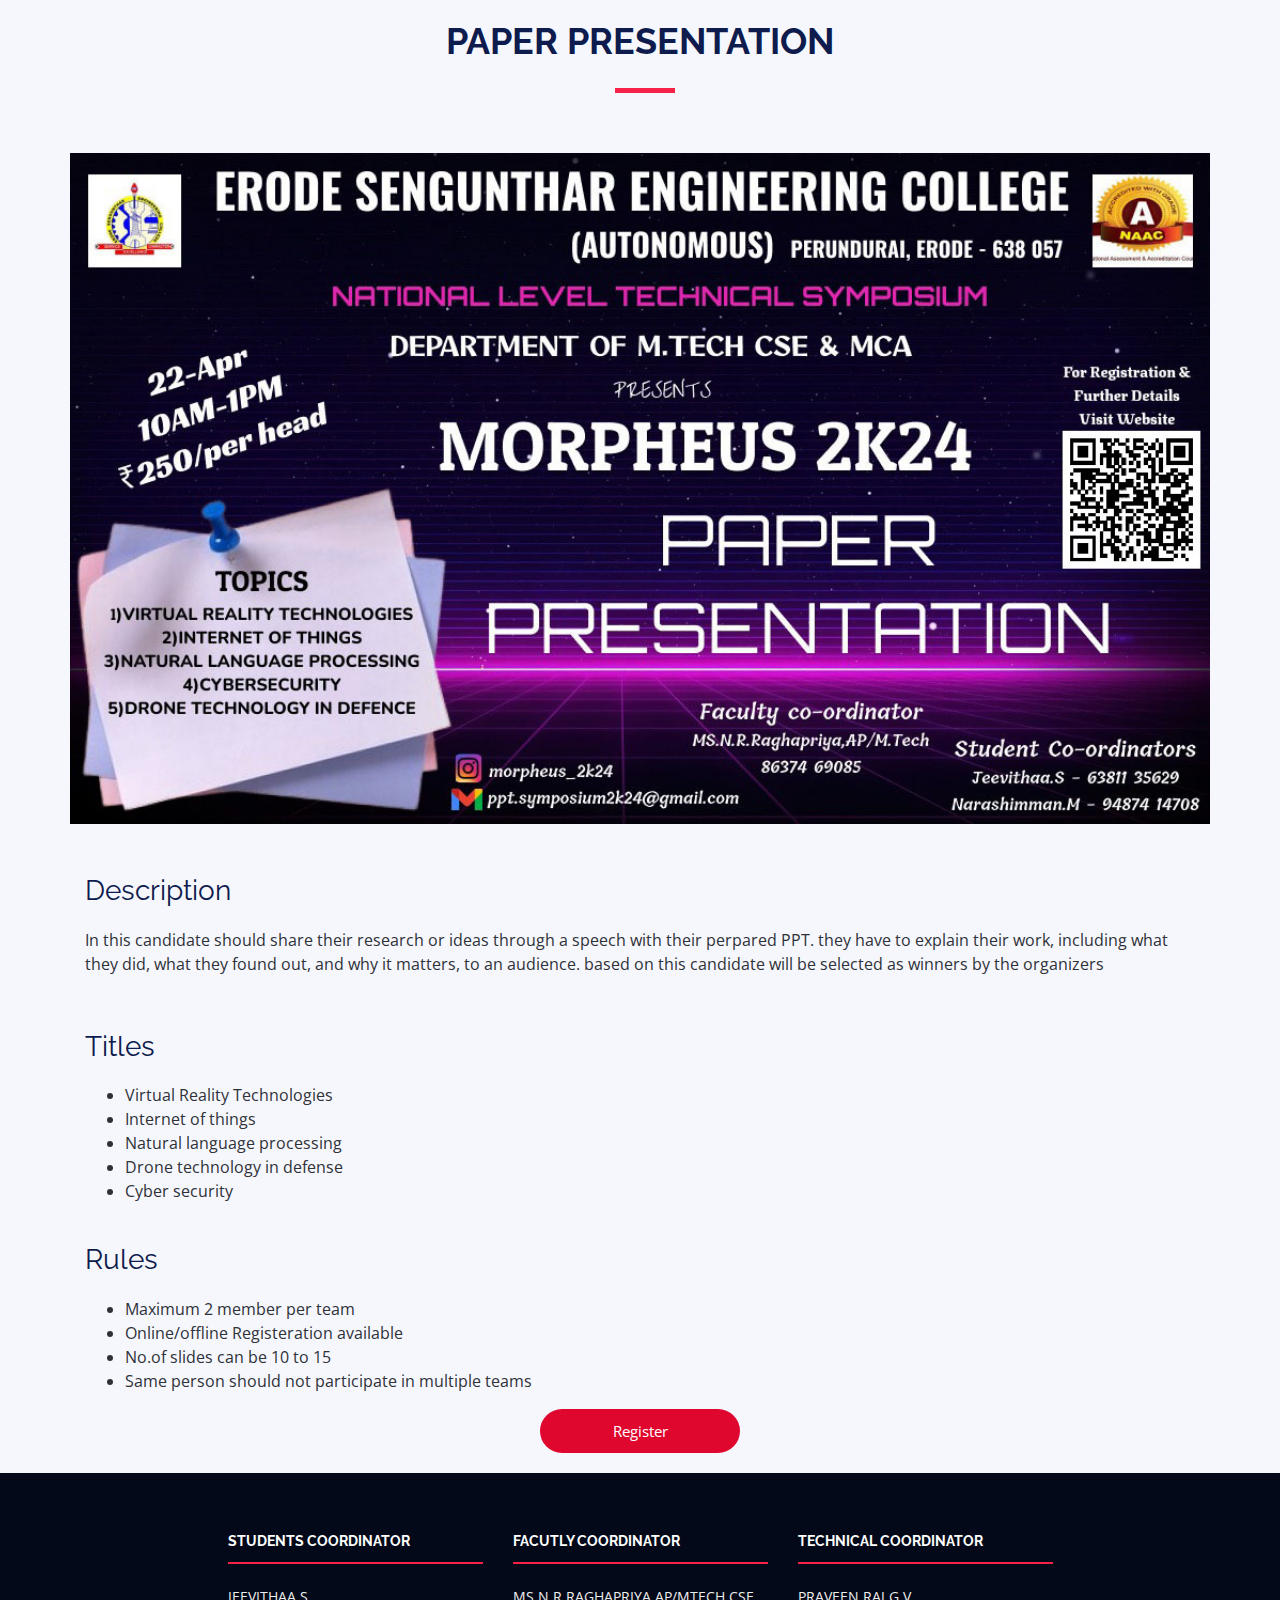
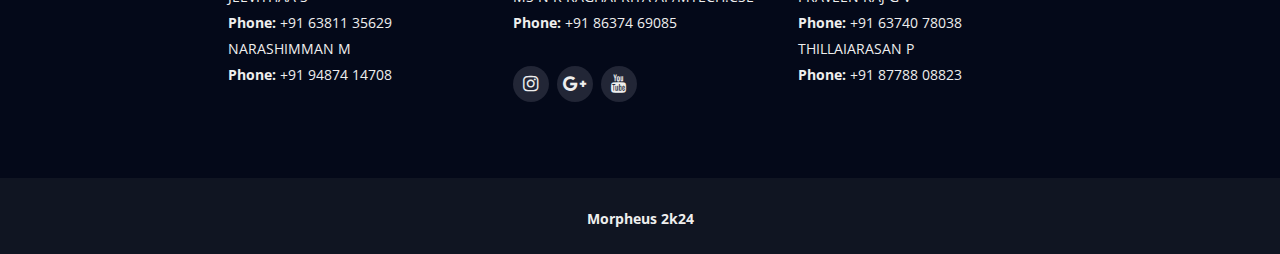
<file: paper presentation.html>
<!DOCTYPE html>
<html lang="en">

<head>
  <meta charset="utf-8">
  <title>morpheus2k24</title>
  <meta content="width=device-width, initial-scale=1.0" name="viewport">
  <meta content="" name="keywords">
  <meta content="" name="description">

  <!-- Google Fonts -->
  <link href="https://fonts.googleapis.com/css?family=Open+Sans:300,300i,400,400i,700,700i|Raleway:300,400,500,700,800" rel="stylesheet">

  <!-- Bootstrap CSS File -->
  <link href="lib/bootstrap/css/bootstrap.min.css" rel="stylesheet">

  <!-- Libraries CSS Files -->
  <link href="lib/font-awesome/css/font-awesome.min.css" rel="stylesheet">
  <link href="lib/animate/animate.min.css" rel="stylesheet">
  <link href="lib/venobox/venobox.css" rel="stylesheet">
  <link href="lib/owlcarousel/assets/owl.carousel.min.css" rel="stylesheet">

  <!-- Main Stylesheet File -->
  <link href="css/style.css" rel="stylesheet">
  <link rel="stylesheet" href="css/substyle.css">
  
  <!-- =======================================================
    Theme Name: TheEvent
    Theme URL: https://bootstrapmade.com/theevent-conference-event-bootstrap-template/
    Author: BootstrapMade.com
    License: https://bootstrapmade.com/license/
  ======================================================= -->
</head>
<body>
    <div>
        <section id="section" class="section-with-bg card-body">
            <div class="container">
                <div class="section-header">
                    <h2>PAPER PRESENTATION</h2>
                </div>
                <div class="row">
                  <img src="./img/FOR QR/PAPER PRESENTATION.jpg" style="width: 100%;" class="pb50">
                  <div class="col">
                    <h3>Description</h3>
                    <p>In this candidate should share their research or ideas through a speech with their perpared PPT. they have to explain their work, including what they did, what they found out, and why it matters, to an audience. based on this candidate will be selected as winners by the organizers </p>
                    <br>
                    <h3>Titles</h3>
                    <ul>
                        <li>Virtual Reality Technologies</li>
                        <li>Internet of things</li>
                        <li>Natural language processing</li>
                        <li>Drone technology in defense</li>
                        <li>Cyber security</li>
                    </ul>
                    <br>
                    <h3>Rules</h3>
                    <ul>
                        <li>Maximum 2 member per team</li>
                        <li>Online/offline Registeration available</li>
                        <li>No.of slides can be 10 to 15</li>
                        <li>Same person should not participate in multiple teams</li>
                    </ul>
                    <div class="text-center">
                        <a href="https://forms.gle/3fyKJ3xcqM2TVq1M8" class="buy-tickets btn btneve justify-content-center">Register</a>
                    </div>
                  </div>
                </div>
            </div>
        </section>
    </div>
    <footer id="footer">
        <div class="footer-top">
          <div class="container">
            <div class="row justify-content-center">
    
              <div class="col-lg-3 col-md-6 footer-contact">
                <h4>Students coordinator</h4>
                <p>
                  JEEVITHAA S<br>
                  <strong>Phone:</strong> +91 63811 35629<br>
                  NARASHIMMAN M<br>
                  <strong>Phone:</strong> +91 94874 14708<br>
                </p>
    
              </div>
                <div class="col-lg-3 col-md-6 footer-contact">
                    <h4>Facutly coordinator</h4>
                    <p>
                    MS N R RAGHAPRIYA AP/MTECH.CSE<br>
                    <strong>Phone:</strong> +91 86374 69085<br>
                    </p>
                   <div class="social-links justify-content-center">
                        <a href="https://www.instagram.com/morpheus_2k24?utm_source=ig_web_button_share_sheet&igsh=ZDNlZDc0MzIxNw==" class="instagram"><i class="fa fa-instagram"></i></a>
                        <a href="https://morpheus-esec.github.io/sympo/" class="google-plus"><i class="fa fa-google-plus"></i></a>
                        <a href="https://www.youtube.com/@MtechCSE-esec" class="youtube"><i class="fa fa-youtube"></i></a>
                    </div>
                </div>
                <div class="col-lg-3 col-md-6 footer-contact">
                    <h4>Technical coordinator</h4>
                    <p>
                    PRAVEEN RAJ G V<br>
                    <strong>Phone:</strong> +91 63740 78038<br>
                    THILLAIARASAN P<br>
                    <strong>Phone:</strong> +91 87788 08823<br>
                    </p>
                </div>
                
            </div>
          </div>
        </div>
    
        <div class="container">
          <div class="copyright">
            <strong>Morpheus 2k24</strong>
          </div>
        </div>
      </footer><!-- #footer -->
</body>
</html>
</file>
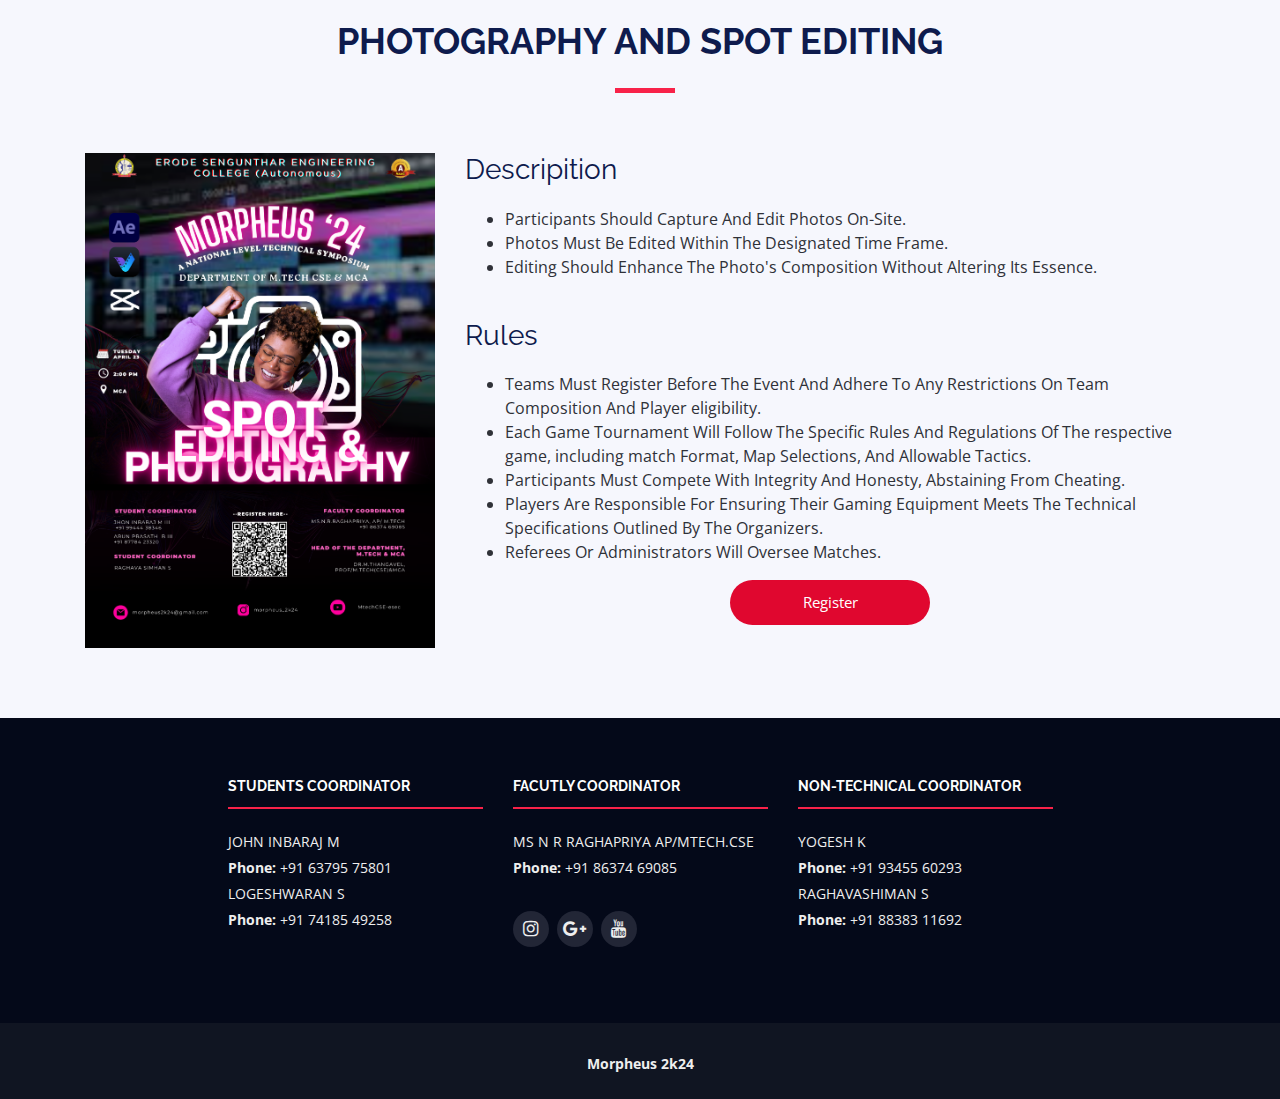
<file: photography and spot editing.html>
<!DOCTYPE html>
<html lang="en">

<head>
  <meta charset="utf-8">
  <title>morpheus2k24</title>
  <meta content="width=device-width, initial-scale=1.0" name="viewport">
  <meta content="" name="keywords">
  <meta content="" name="description">

  <!-- Google Fonts -->
  <link href="https://fonts.googleapis.com/css?family=Open+Sans:300,300i,400,400i,700,700i|Raleway:300,400,500,700,800" rel="stylesheet">

  <!-- Bootstrap CSS File -->
  <link href="lib/bootstrap/css/bootstrap.min.css" rel="stylesheet">

  <!-- Libraries CSS Files -->
  <link href="lib/font-awesome/css/font-awesome.min.css" rel="stylesheet">
  <link href="lib/animate/animate.min.css" rel="stylesheet">
  <link href="lib/venobox/venobox.css" rel="stylesheet">
  <link href="lib/owlcarousel/assets/owl.carousel.min.css" rel="stylesheet">

  <!-- Main Stylesheet File -->
  <link href="css/style.css" rel="stylesheet">
  <link rel="stylesheet" href="css/substyle.css">
  <!-- =======================================================
    Theme Name: TheEvent
    Theme URL: https://bootstrapmade.com/theevent-conference-event-bootstrap-template/
    Author: BootstrapMade.com
    License: https://bootstrapmade.com/license/
  ======================================================= -->
</head>
<body>
    <div>
        <section id="section" class="section-with-bg card-body">
            <div class="container">
                <div class="section-header">
                    <h2>PHOTOGRAPHY AND SPOT EDITING</h2>
                </div>
                <div class="row">
                <img src="./img/FOR QR/spot editing.png" alt="poster" class="col-md-4 pb50">
                <div class="col">
                <h3>Descripition</h3>
                <ul>
                    <li>Participants Should Capture And Edit Photos On-Site.</li>
                    <li>Photos Must Be Edited Within The Designated Time Frame.</li>
                    <li>Editing Should Enhance The Photo's Composition Without Altering Its Essence.</li>
                </ul>
                <br>
                <h3>Rules</h3>
                <ul>
                    <li>Teams Must Register Before The Event And Adhere To Any Restrictions On Team Composition And Player eligibility.</li>
                    <li>Each Game Tournament Will Follow The Specific Rules And Regulations Of The respective game, including match Format, Map Selections, And Allowable Tactics.</li>
                    <li>Participants Must Compete With Integrity And Honesty, Abstaining From Cheating.</li>
                    <li>Players Are Responsible For Ensuring Their Gaming Equipment Meets The Technical Specifications Outlined By The Organizers.</li>
                    <li>Referees Or Administrators Will Oversee Matches.</li>
                </ul>
                <div class="text-center">
                  <a href="https://forms.gle/3fyKJ3xcqM2TVq1M8" class="buy-tickets btn btneve justify-content-center">Register</a>
                </div>
                </div>
                </div>
            </div>
        </section>
    </div>
    <footer id="footer">
        <div class="footer-top">
          <div class="container">
            <div class="row justify-content-center">
    
              <div class="col-lg-3 col-md-6 footer-contact">
                <h4>Students coordinator</h4>
                <p>
                  JOHN INBARAJ M<br>
                  <strong>Phone:</strong> +91 63795 75801<br>
                  LOGESHWARAN S<br>
                  <strong>Phone:</strong> +91 74185 49258<br>
                </p>
    
              </div>
                <div class="col-lg-3 col-md-6 footer-contact">
                    <h4>Facutly coordinator</h4>
                    <p>
                    MS N R RAGHAPRIYA AP/MTECH.CSE<br>
                    <strong>Phone:</strong> +91 86374 69085<br>
                    </p>
                    <div class="social-links justify-content-center">
                        <a href="https://www.instagram.com/morpheus_2k24?utm_source=ig_web_button_share_sheet&igsh=ZDNlZDc0MzIxNw==" class="instagram"><i class="fa fa-instagram"></i></a>
                        <a href="https://morpheus-esec.github.io/sympo/" class="google-plus"><i class="fa fa-google-plus"></i></a>
                        <a href="https://www.youtube.com/@MtechCSE-esec" class="youtube"><i class="fa fa-youtube"></i></a>
                    </div>
                </div>
                <div class="col-lg-3 col-md-6 footer-contact">
                    <h4>Non-Technical coordinator</h4>
                    <p>
                    YOGESH K<br>
                    <strong>Phone:</strong> +91 93455 60293<br>
                    RAGHAVASHIMAN S<br>
                    <strong>Phone:</strong> +91 88383 11692<br>
                    </p>
                </div>
                
            </div>
          </div>
        </div>
    
        <div class="container">
          <div class="copyright">
            <strong>Morpheus 2k24</strong>
          </div>
        </div>
      </footer><!-- #footer -->
</body>
</html>
</file>
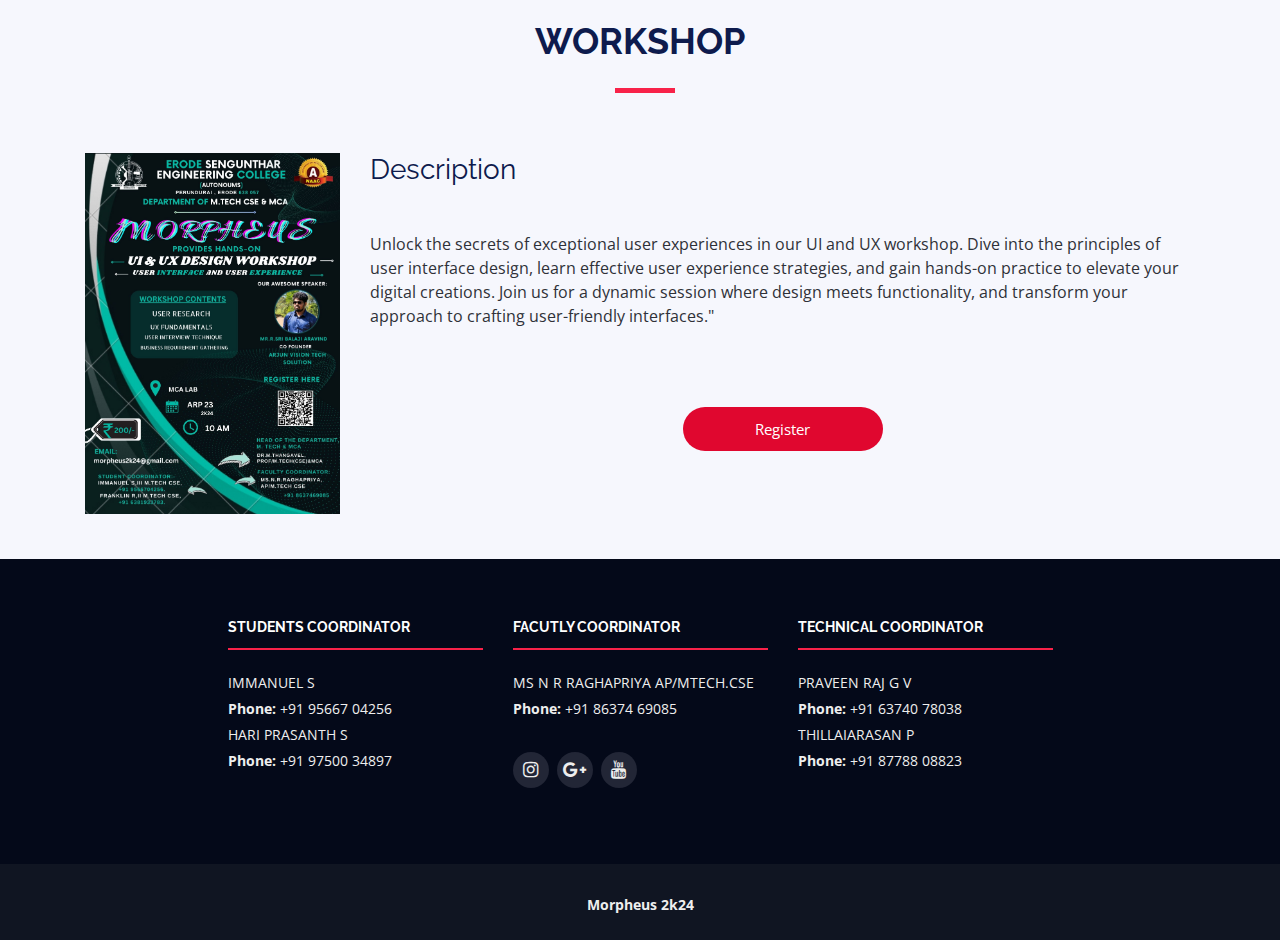
<file: workshop.html>
<!DOCTYPE html>
<html lang="en">

<head>
  <meta charset="utf-8">
  <title>morpheus2k24</title>
  <meta content="width=device-width, initial-scale=1.0" name="viewport">
  <meta content="" name="keywords">
  <meta content="" name="description">

  <!-- Google Fonts -->
  <link href="https://fonts.googleapis.com/css?family=Open+Sans:300,300i,400,400i,700,700i|Raleway:300,400,500,700,800" rel="stylesheet">

  <!-- Bootstrap CSS File -->
  <link href="lib/bootstrap/css/bootstrap.min.css" rel="stylesheet">

  <!-- Libraries CSS Files -->
  <link href="lib/font-awesome/css/font-awesome.min.css" rel="stylesheet">
  <link href="lib/animate/animate.min.css" rel="stylesheet">
  <link href="lib/venobox/venobox.css" rel="stylesheet">
  <link href="lib/owlcarousel/assets/owl.carousel.min.css" rel="stylesheet">

  <!-- Main Stylesheet File -->
  <link href="css/style.css" rel="stylesheet">
  <link href="css/substyle.css" rel="stylesheet">

  <!-- =======================================================
    Theme Name: TheEvent
    Theme URL: https://bootstrapmade.com/theevent-conference-event-bootstrap-template/
    Author: BootstrapMade.com
    License: https://bootstrapmade.com/license/
  ======================================================= -->
</head>
<body>
    <div>
        <section id="section" class="section-with-bg card-body">
            <div class="container">
                <div class="section-header">
                    <h2>WORKSHOP</h2>
                </div>
                <div class="row">
                <img src="./img/FOR QR/workshop.jpg" alt="" class="col-md-3 pb25">
                <div class="col">
                <h3 class="pb25">Description</h3>
                <p class="pb25">Unlock the secrets of exceptional user experiences in our UI and UX workshop. Dive into the principles of user interface design, learn effective user experience strategies, and gain hands-on practice to elevate your digital creations. Join us for a dynamic session where design meets functionality, and transform your approach to crafting user-friendly interfaces."</p>
                <br>
               
                <div class="text-center pb25">
                    <button href="#" class="buy-tickets btn btneve justify-content-center">Register</button>
                </div>
                </div>
                </div>
            </div>
        </section>
    </div>
    <footer id="footer">
        <div class="footer-top">
          <div class="container">
            <div class="row justify-content-center">
    
              <div class="col-lg-3 col-md-6 footer-contact">
                <h4>Students coordinator</h4>
                <p>
                  IMMANUEL S<br>
                  <strong>Phone:</strong> +91 95667 04256<br>
                  HARI PRASANTH  S<br>
                  <strong>Phone:</strong> +91 97500 34897<br>
                </p>
    
              </div>
                <div class="col-lg-3 col-md-6 footer-contact">
                    <h4>Facutly coordinator</h4>
                    <p>
                    MS N R RAGHAPRIYA AP/MTECH.CSE<br>
                    <strong>Phone:</strong> +91 86374 69085<br>
                    </p>
                    <div class="social-links justify-content-center">
                        <a href="https://www.instagram.com/morpheus_2k24?utm_source=ig_web_button_share_sheet&igsh=ZDNlZDc0MzIxNw==" class="instagram"><i class="fa fa-instagram"></i></a>
                        <a href="https://morpheus-esec.github.io/sympo/" class="google-plus"><i class="fa fa-google-plus"></i></a>
                        <a href="https://www.youtube.com/@MtechCSE-esec" class="youtube"><i class="fa fa-youtube"></i></a>
                    </div>
                </div>
                <div class="col-lg-3 col-md-6 footer-contact">
                    <h4>Technical coordinator</h4>
                    <p>
                    PRAVEEN RAJ G V<br>
                    <strong>Phone:</strong> +91 63740 78038<br>
                    THILLAIARASAN P<br>
                    <strong>Phone:</strong> +91 87788 08823<br>
                    </p>
                </div>
                
            </div>
          </div>
        </div>
    
        <div class="container">
          <div class="copyright">
            <strong>Morpheus 2k24</strong>
          </div>
        </div>
      </footer><!-- #footer -->
</body>
</html>
</file>
<file: lib/venobox/venobox.css>
/* ------ venobox.css --------*/
.vbox-overlay *, .vbox-overlay *:before, .vbox-overlay *:after{
    -webkit-backface-visibility: hidden;
    -webkit-box-sizing:border-box;
    -moz-box-sizing:border-box;
    box-sizing:border-box;
}
.vbox-overlay * { 
    -webkit-backface-visibility: visible;
    backface-visibility: visible;
}
.vbox-overlay{
    display: -webkit-flex;
    display: flex;
    -webkit-flex-direction: column;
    flex-direction: column;
    -webkit-justify-content: center;
    justify-content: center;
    -webkit-align-items: center;
    align-items: center;
    position: fixed;
    left: 0;
    top: 0;
    bottom: 0;
    right: 0;
    z-index: 1040;
    -webkit-transform:translateZ(1000px);
    transform: translateZ(1000px);
    transform-style: preserve-3d;
}

/* ----- navigation ----- */
.vbox-title{
    width: 100%;
    height: 40px;
    float: left;
    text-align: center;
    line-height: 28px;
    font-size: 12px;
    padding: 6px 40px;
    overflow: hidden;
    position: fixed;
    display: none;
    left: 0;
    z-index: 1050;
}
.vbox-close{
    cursor: pointer;
    position: fixed;
    top: 15px;
    right: 15px;
    width: 48px;
    height: 48px;
    display: block;
    background-position:10px center;
    overflow: hidden;
    font-size: 48px;
    line-height: 1;
    text-align: center;
    z-index: 1050;
}
.vbox-num{
    cursor: pointer;
    position: fixed;
    left: 0;
    height: 40px;
    display: block;
    overflow: hidden;
    line-height: 28px;
    font-size: 12px;
    padding: 6px 10px;
    display: none;
    z-index: 1050;
}
/* ----- navigation ARROWS ----- */
.vbox-next, .vbox-prev{
    position: fixed;
    top: 50%;
    margin-top: -15px;
    overflow: hidden;
    cursor: pointer;
    display: block;
    width: 45px;
    height: 45px;
    z-index: 1050;
}
.vbox-next span, .vbox-prev span{
    position: relative;
    width: 20px;
    height: 20px;
    border: 2px solid transparent;
    border-top-color: #B6B6B6;
    border-right-color: #B6B6B6;
    text-indent: -100px;
    position: absolute;
    top: 8px;
    display: block;
}
.vbox-prev{
    left: 15px;
}
.vbox-next{
    right: 30px;
}
.vbox-prev span{
    left: 10px;
    -ms-transform: rotate(-135deg);
    -webkit-transform: rotate(-135deg);
    transform: rotate(-135deg);
}
.vbox-next span{
    -ms-transform: rotate(45deg);
    -webkit-transform: rotate(45deg);
    transform: rotate(45deg);
    right: 10px;
}
/* ------- inline window ------ */
.vbox-inline{
    width: 420px;
    height: 315px;
    height: 70vh;
    padding: 10px;
    background: #fff;
    margin: 0 auto;
    overflow: auto;
    text-align: left;
}
/* ------- Video & iFrames window ------ */
.venoframe{
    max-width: 100%;
    width: 100%;
    border: none;
    width: 100%;
    height: 260px;
    height: 70vh;
}
.venoframe.vbvid{
    height: 260px;
}
@media (min-width: 768px) {
    .venoframe, .vbox-inline{
        width: 90%;
        height: 360px;
        height: 70vh;
    }
    .venoframe.vbvid{
        width: 640px;
        height: 360px;
    }
}
@media (min-width: 992px) {
    .venoframe, .vbox-inline{
        max-width: 1200px;
        width: 80%;
        height: 540px;
        height: 70vh;
    }
    .venoframe.vbvid{
        width: 960px;
        height: 540px;
    }
}
/* 
Please do NOT edit this part! 
or at least read this note: http://i.imgur.com/7C0ws9e.gif
*/
.vbox-open{
    overflow: hidden;
}
.vbox-container{
    position: absolute;
    left: 0;
    right: 0;
    top: 0;
    bottom: 0;
    overflow-x: hidden;
    overflow-y: auto;
    overflow-scrolling: touch;
    -webkit-overflow-scrolling: touch;
    z-index: 20;
    max-height: 100%;

}

.vbox-content{
    text-align: center;
    float: left;
    width: 100%;
    position: relative;
    overflow: hidden;
    padding: 20px 10px;
}
.vbox-container img{
    max-width: 100%;
    height: auto;
}
.figlio{
    max-width: 100%;
    text-align: initial;
    border: 8px solid rgba(255, 255, 255, 0.4);
}
img.figlio{
    -webkit-user-select: none;
-khtml-user-select: none;
-moz-user-select: none;
-o-user-select: none;
user-select: none;
}
.vbox-content.swipe-left{
    margin-left: -200px !important;
}
.vbox-content.swipe-right{
    margin-left: 200px !important;
}
.animated{
    webkit-transition: margin 300ms ease-out;
    transition: margin 300ms ease-out;
}
.animate-in{
    opacity: 1;
}
.animate-out{
    opacity: 0;
}
/* ---------- preloader ----------
 * SPINKIT 
 * http://tobiasahlin.com/spinkit/
-------------------------------- */
.sk-double-bounce,.sk-rotating-plane{width:40px;height:40px;margin:40px auto}.sk-rotating-plane{background-color:#333;-webkit-animation:sk-rotatePlane 1.2s infinite ease-in-out;animation:sk-rotatePlane 1.2s infinite ease-in-out}@-webkit-keyframes sk-rotatePlane{0%{-webkit-transform:perspective(120px) rotateX(0) rotateY(0);transform:perspective(120px) rotateX(0) rotateY(0)}50%{-webkit-transform:perspective(120px) rotateX(-180.1deg) rotateY(0);transform:perspective(120px) rotateX(-180.1deg) rotateY(0)}100%{-webkit-transform:perspective(120px) rotateX(-180deg) rotateY(-179.9deg);transform:perspective(120px) rotateX(-180deg) rotateY(-179.9deg)}}@keyframes sk-rotatePlane{0%{-webkit-transform:perspective(120px) rotateX(0) rotateY(0);transform:perspective(120px) rotateX(0) rotateY(0)}50%{-webkit-transform:perspective(120px) rotateX(-180.1deg) rotateY(0);transform:perspective(120px) rotateX(-180.1deg) rotateY(0)}100%{-webkit-transform:perspective(120px) rotateX(-180deg) rotateY(-179.9deg);transform:perspective(120px) rotateX(-180deg) rotateY(-179.9deg)}}.sk-double-bounce{position:relative}.sk-double-bounce .sk-child{width:100%;height:100%;border-radius:50%;background-color:#333;opacity:.6;position:absolute;top:0;left:0;-webkit-animation:sk-doubleBounce 2s infinite ease-in-out;animation:sk-doubleBounce 2s infinite ease-in-out}.sk-chasing-dots .sk-child,.sk-spinner-pulse,.sk-three-bounce .sk-child{background-color:#333;border-radius:100%}.sk-double-bounce .sk-double-bounce2{-webkit-animation-delay:-1s;animation-delay:-1s}@-webkit-keyframes sk-doubleBounce{0%,100%{-webkit-transform:scale(0);transform:scale(0)}50%{-webkit-transform:scale(1);transform:scale(1)}}@keyframes sk-doubleBounce{0%,100%{-webkit-transform:scale(0);transform:scale(0)}50%{-webkit-transform:scale(1);transform:scale(1)}}.sk-wave{margin:40px auto;width:50px;height:40px;text-align:center;font-size:10px}.sk-wave .sk-rect{background-color:#333;height:100%;width:6px;display:inline-block;-webkit-animation:sk-waveStretchDelay 1.2s infinite ease-in-out;animation:sk-waveStretchDelay 1.2s infinite ease-in-out}.sk-wave .sk-rect1{-webkit-animation-delay:-1.2s;animation-delay:-1.2s}.sk-wave .sk-rect2{-webkit-animation-delay:-1.1s;animation-delay:-1.1s}.sk-wave .sk-rect3{-webkit-animation-delay:-1s;animation-delay:-1s}.sk-wave .sk-rect4{-webkit-animation-delay:-.9s;animation-delay:-.9s}.sk-wave .sk-rect5{-webkit-animation-delay:-.8s;animation-delay:-.8s}@-webkit-keyframes sk-waveStretchDelay{0%,100%,40%{-webkit-transform:scaleY(.4);transform:scaleY(.4)}20%{-webkit-transform:scaleY(1);transform:scaleY(1)}}@keyframes sk-waveStretchDelay{0%,100%,40%{-webkit-transform:scaleY(.4);transform:scaleY(.4)}20%{-webkit-transform:scaleY(1);transform:scaleY(1)}}.sk-wandering-cubes{margin:40px auto;width:40px;height:40px;position:relative}.sk-wandering-cubes .sk-cube{background-color:#333;width:10px;height:10px;position:absolute;top:0;left:0;-webkit-animation:sk-wanderingCube 1.8s ease-in-out -1.8s infinite both;animation:sk-wanderingCube 1.8s ease-in-out -1.8s infinite both}.sk-chasing-dots,.sk-spinner-pulse{width:40px;height:40px;margin:40px auto}.sk-wandering-cubes .sk-cube2{-webkit-animation-delay:-.9s;animation-delay:-.9s}@-webkit-keyframes sk-wanderingCube{0%{-webkit-transform:rotate(0);transform:rotate(0)}25%{-webkit-transform:translateX(30px) rotate(-90deg) scale(.5);transform:translateX(30px) rotate(-90deg) scale(.5)}50%{-webkit-transform:translateX(30px) translateY(30px) rotate(-179deg);transform:translateX(30px) translateY(30px) rotate(-179deg)}50.1%{-webkit-transform:translateX(30px) translateY(30px) rotate(-180deg);transform:translateX(30px) translateY(30px) rotate(-180deg)}75%{-webkit-transform:translateX(0) translateY(30px) rotate(-270deg) scale(.5);transform:translateX(0) translateY(30px) rotate(-270deg) scale(.5)}100%{-webkit-transform:rotate(-360deg);transform:rotate(-360deg)}}@keyframes sk-wanderingCube{0%{-webkit-transform:rotate(0);transform:rotate(0)}25%{-webkit-transform:translateX(30px) rotate(-90deg) scale(.5);transform:translateX(30px) rotate(-90deg) scale(.5)}50%{-webkit-transform:translateX(30px) translateY(30px) rotate(-179deg);transform:translateX(30px) translateY(30px) rotate(-179deg)}50.1%{-webkit-transform:translateX(30px) translateY(30px) rotate(-180deg);transform:translateX(30px) translateY(30px) rotate(-180deg)}75%{-webkit-transform:translateX(0) translateY(30px) rotate(-270deg) scale(.5);transform:translateX(0) translateY(30px) rotate(-270deg) scale(.5)}100%{-webkit-transform:rotate(-360deg);transform:rotate(-360deg)}}.sk-spinner-pulse{-webkit-animation:sk-pulseScaleOut 1s infinite ease-in-out;animation:sk-pulseScaleOut 1s infinite ease-in-out}@-webkit-keyframes sk-pulseScaleOut{0%{-webkit-transform:scale(0);transform:scale(0)}100%{-webkit-transform:scale(1);transform:scale(1);opacity:0}}@keyframes sk-pulseScaleOut{0%{-webkit-transform:scale(0);transform:scale(0)}100%{-webkit-transform:scale(1);transform:scale(1);opacity:0}}.sk-chasing-dots{position:relative;text-align:center;-webkit-animation:sk-chasingDotsRotate 2s infinite linear;animation:sk-chasingDotsRotate 2s infinite linear}.sk-chasing-dots .sk-child{width:60%;height:60%;display:inline-block;position:absolute;top:0;-webkit-animation:sk-chasingDotsBounce 2s infinite ease-in-out;animation:sk-chasingDotsBounce 2s infinite ease-in-out}.sk-chasing-dots .sk-dot2{top:auto;bottom:0;-webkit-animation-delay:-1s;animation-delay:-1s}@-webkit-keyframes sk-chasingDotsRotate{100%{-webkit-transform:rotate(360deg);transform:rotate(360deg)}}@keyframes sk-chasingDotsRotate{100%{-webkit-transform:rotate(360deg);transform:rotate(360deg)}}@-webkit-keyframes sk-chasingDotsBounce{0%,100%{-webkit-transform:scale(0);transform:scale(0)}50%{-webkit-transform:scale(1);transform:scale(1)}}@keyframes sk-chasingDotsBounce{0%,100%{-webkit-transform:scale(0);transform:scale(0)}50%{-webkit-transform:scale(1);transform:scale(1)}}.sk-three-bounce{margin:40px auto;width:80px;text-align:center}.sk-three-bounce .sk-child{width:20px;height:20px;display:inline-block;-webkit-animation:sk-three-bounce 1.4s ease-in-out 0s infinite both;animation:sk-three-bounce 1.4s ease-in-out 0s infinite both}.sk-circle .sk-child:before,.sk-fading-circle .sk-circle:before{display:block;border-radius:100%;content:'';background-color:#333}.sk-three-bounce .sk-bounce1{-webkit-animation-delay:-.32s;animation-delay:-.32s}.sk-three-bounce .sk-bounce2{-webkit-animation-delay:-.16s;animation-delay:-.16s}@-webkit-keyframes sk-three-bounce{0%,100%,80%{-webkit-transform:scale(0);transform:scale(0)}40%{-webkit-transform:scale(1);transform:scale(1)}}@keyframes sk-three-bounce{0%,100%,80%{-webkit-transform:scale(0);transform:scale(0)}40%{-webkit-transform:scale(1);transform:scale(1)}}.sk-circle{margin:40px auto;width:40px;height:40px;position:relative}.sk-circle .sk-child{width:100%;height:100%;position:absolute;left:0;top:0}.sk-circle .sk-child:before{margin:0 auto;width:15%;height:15%;-webkit-animation:sk-circleBounceDelay 1.2s infinite ease-in-out both;animation:sk-circleBounceDelay 1.2s infinite ease-in-out both}.sk-circle .sk-circle2{-webkit-transform:rotate(30deg);-ms-transform:rotate(30deg);transform:rotate(30deg)}.sk-circle .sk-circle3{-webkit-transform:rotate(60deg);-ms-transform:rotate(60deg);transform:rotate(60deg)}.sk-circle .sk-circle4{-webkit-transform:rotate(90deg);-ms-transform:rotate(90deg);transform:rotate(90deg)}.sk-circle .sk-circle5{-webkit-transform:rotate(120deg);-ms-transform:rotate(120deg);transform:rotate(120deg)}.sk-circle .sk-circle6{-webkit-transform:rotate(150deg);-ms-transform:rotate(150deg);transform:rotate(150deg)}.sk-circle .sk-circle7{-webkit-transform:rotate(180deg);-ms-transform:rotate(180deg);transform:rotate(180deg)}.sk-circle .sk-circle8{-webkit-transform:rotate(210deg);-ms-transform:rotate(210deg);transform:rotate(210deg)}.sk-circle .sk-circle9{-webkit-transform:rotate(240deg);-ms-transform:rotate(240deg);transform:rotate(240deg)}.sk-circle .sk-circle10{-webkit-transform:rotate(270deg);-ms-transform:rotate(270deg);transform:rotate(270deg)}.sk-circle .sk-circle11{-webkit-transform:rotate(300deg);-ms-transform:rotate(300deg);transform:rotate(300deg)}.sk-circle .sk-circle12{-webkit-transform:rotate(330deg);-ms-transform:rotate(330deg);transform:rotate(330deg)}.sk-circle .sk-circle2:before{-webkit-animation-delay:-1.1s;animation-delay:-1.1s}.sk-circle .sk-circle3:before{-webkit-animation-delay:-1s;animation-delay:-1s}.sk-circle .sk-circle4:before{-webkit-animation-delay:-.9s;animation-delay:-.9s}.sk-circle .sk-circle5:before{-webkit-animation-delay:-.8s;animation-delay:-.8s}.sk-circle .sk-circle6:before{-webkit-animation-delay:-.7s;animation-delay:-.7s}.sk-circle .sk-circle7:before{-webkit-animation-delay:-.6s;animation-delay:-.6s}.sk-circle .sk-circle8:before{-webkit-animation-delay:-.5s;animation-delay:-.5s}.sk-circle .sk-circle9:before{-webkit-animation-delay:-.4s;animation-delay:-.4s}.sk-circle .sk-circle10:before{-webkit-animation-delay:-.3s;animation-delay:-.3s}.sk-circle .sk-circle11:before{-webkit-animation-delay:-.2s;animation-delay:-.2s}.sk-circle .sk-circle12:before{-webkit-animation-delay:-.1s;animation-delay:-.1s}@-webkit-keyframes sk-circleBounceDelay{0%,100%,80%{-webkit-transform:scale(0);transform:scale(0)}40%{-webkit-transform:scale(1);transform:scale(1)}}@keyframes sk-circleBounceDelay{0%,100%,80%{-webkit-transform:scale(0);transform:scale(0)}40%{-webkit-transform:scale(1);transform:scale(1)}}.sk-cube-grid{width:40px;height:40px;margin:40px auto}.sk-cube-grid .sk-cube{width:33.33%;height:33.33%;background-color:#333;float:left;-webkit-animation:sk-cubeGridScaleDelay 1.3s infinite ease-in-out;animation:sk-cubeGridScaleDelay 1.3s infinite ease-in-out}.sk-cube-grid .sk-cube1{-webkit-animation-delay:.2s;animation-delay:.2s}.sk-cube-grid .sk-cube2{-webkit-animation-delay:.3s;animation-delay:.3s}.sk-cube-grid .sk-cube3{-webkit-animation-delay:.4s;animation-delay:.4s}.sk-cube-grid .sk-cube4{-webkit-animation-delay:.1s;animation-delay:.1s}.sk-cube-grid .sk-cube5{-webkit-animation-delay:.2s;animation-delay:.2s}.sk-cube-grid .sk-cube6{-webkit-animation-delay:.3s;animation-delay:.3s}.sk-cube-grid .sk-cube7{-webkit-animation-delay:0ms;animation-delay:0ms}.sk-cube-grid .sk-cube8{-webkit-animation-delay:.1s;animation-delay:.1s}.sk-cube-grid .sk-cube9{-webkit-animation-delay:.2s;animation-delay:.2s}@-webkit-keyframes sk-cubeGridScaleDelay{0%,100%,70%{-webkit-transform:scale3D(1,1,1);transform:scale3D(1,1,1)}35%{-webkit-transform:scale3D(0,0,1);transform:scale3D(0,0,1)}}@keyframes sk-cubeGridScaleDelay{0%,100%,70%{-webkit-transform:scale3D(1,1,1);transform:scale3D(1,1,1)}35%{-webkit-transform:scale3D(0,0,1);transform:scale3D(0,0,1)}}.sk-fading-circle{margin:40px auto;width:40px;height:40px;position:relative}.sk-fading-circle .sk-circle{width:100%;height:100%;position:absolute;left:0;top:0}.sk-fading-circle .sk-circle:before{margin:0 auto;width:15%;height:15%;-webkit-animation:sk-circleFadeDelay 1.2s infinite ease-in-out both;animation:sk-circleFadeDelay 1.2s infinite ease-in-out both}.sk-fading-circle .sk-circle2{-webkit-transform:rotate(30deg);-ms-transform:rotate(30deg);transform:rotate(30deg)}.sk-fading-circle .sk-circle3{-webkit-transform:rotate(60deg);-ms-transform:rotate(60deg);transform:rotate(60deg)}.sk-fading-circle .sk-circle4{-webkit-transform:rotate(90deg);-ms-transform:rotate(90deg);transform:rotate(90deg)}.sk-fading-circle .sk-circle5{-webkit-transform:rotate(120deg);-ms-transform:rotate(120deg);transform:rotate(120deg)}.sk-fading-circle .sk-circle6{-webkit-transform:rotate(150deg);-ms-transform:rotate(150deg);transform:rotate(150deg)}.sk-fading-circle .sk-circle7{-webkit-transform:rotate(180deg);-ms-transform:rotate(180deg);transform:rotate(180deg)}.sk-fading-circle .sk-circle8{-webkit-transform:rotate(210deg);-ms-transform:rotate(210deg);transform:rotate(210deg)}.sk-fading-circle .sk-circle9{-webkit-transform:rotate(240deg);-ms-transform:rotate(240deg);transform:rotate(240deg)}.sk-fading-circle .sk-circle10{-webkit-transform:rotate(270deg);-ms-transform:rotate(270deg);transform:rotate(270deg)}.sk-fading-circle .sk-circle11{-webkit-transform:rotate(300deg);-ms-transform:rotate(300deg);transform:rotate(300deg)}.sk-fading-circle .sk-circle12{-webkit-transform:rotate(330deg);-ms-transform:rotate(330deg);transform:rotate(330deg)}.sk-fading-circle .sk-circle2:before{-webkit-animation-delay:-1.1s;animation-delay:-1.1s}.sk-fading-circle .sk-circle3:before{-webkit-animation-delay:-1s;animation-delay:-1s}.sk-fading-circle .sk-circle4:before{-webkit-animation-delay:-.9s;animation-delay:-.9s}.sk-fading-circle .sk-circle5:before{-webkit-animation-delay:-.8s;animation-delay:-.8s}.sk-fading-circle .sk-circle6:before{-webkit-animation-delay:-.7s;animation-delay:-.7s}.sk-fading-circle .sk-circle7:before{-webkit-animation-delay:-.6s;animation-delay:-.6s}.sk-fading-circle .sk-circle8:before{-webkit-animation-delay:-.5s;animation-delay:-.5s}.sk-fading-circle .sk-circle9:before{-webkit-animation-delay:-.4s;animation-delay:-.4s}.sk-fading-circle .sk-circle10:before{-webkit-animation-delay:-.3s;animation-delay:-.3s}.sk-fading-circle .sk-circle11:before{-webkit-animation-delay:-.2s;animation-delay:-.2s}.sk-fading-circle .sk-circle12:before{-webkit-animation-delay:-.1s;animation-delay:-.1s}@-webkit-keyframes sk-circleFadeDelay{0%,100%,39%{opacity:0}40%{opacity:1}}@keyframes sk-circleFadeDelay{0%,100%,39%{opacity:0}40%{opacity:1}}.sk-folding-cube{margin:40px auto;width:40px;height:40px;position:relative;-webkit-transform:rotateZ(45deg);transform:rotateZ(45deg)}.sk-folding-cube .sk-cube{float:left;width:50%;height:50%;position:relative;-webkit-transform:scale(1.1);-ms-transform:scale(1.1);transform:scale(1.1)}.sk-folding-cube .sk-cube:before{content:'';position:absolute;top:0;left:0;width:100%;height:100%;background-color:#333;-webkit-animation:sk-foldCubeAngle 2.4s infinite linear both;animation:sk-foldCubeAngle 2.4s infinite linear both;-webkit-transform-origin:100% 100%;-ms-transform-origin:100% 100%;transform-origin:100% 100%}.sk-folding-cube .sk-cube2{-webkit-transform:scale(1.1) rotateZ(90deg);transform:scale(1.1) rotateZ(90deg)}.sk-folding-cube .sk-cube3{-webkit-transform:scale(1.1) rotateZ(180deg);transform:scale(1.1) rotateZ(180deg)}.sk-folding-cube .sk-cube4{-webkit-transform:scale(1.1) rotateZ(270deg);transform:scale(1.1) rotateZ(270deg)}.sk-folding-cube .sk-cube2:before{-webkit-animation-delay:.3s;animation-delay:.3s}.sk-folding-cube .sk-cube3:before{-webkit-animation-delay:.6s;animation-delay:.6s}.sk-folding-cube .sk-cube4:before{-webkit-animation-delay:.9s;animation-delay:.9s}@-webkit-keyframes sk-foldCubeAngle{0%,10%{-webkit-transform:perspective(140px) rotateX(-180deg);transform:perspective(140px) rotateX(-180deg);opacity:0}25%,75%{-webkit-transform:perspective(140px) rotateX(0);transform:perspective(140px) rotateX(0);opacity:1}100%,90%{-webkit-transform:perspective(140px) rotateY(180deg);transform:perspective(140px) rotateY(180deg);opacity:0}}@keyframes sk-foldCubeAngle{0%,10%{-webkit-transform:perspective(140px) rotateX(-180deg);transform:perspective(140px) rotateX(-180deg);opacity:0}25%,75%{-webkit-transform:perspective(140px) rotateX(0);transform:perspective(140px) rotateX(0);opacity:1}100%,90%{-webkit-transform:perspective(140px) rotateY(180deg);transform:perspective(140px) rotateY(180deg);opacity:0}}
</file>
<file: css/substyle.css>
:root{
  --bg: #fff;
  --primary: blue;
  --secondary: black;
}

.pb50{
  padding-bottom: 50px;
}

.pb25{
 padding-bottom: 25px;
}
</file>
<file: css/style.css>
/*
  Theme Name: TheEvent
  Theme URL: https://bootstrapmade.com/theevent-conference-event-bootstrap-template/
  Author: BootstrapMade.com
  License: https://bootstrapmade.com/license/
*/

/*--------------------------------------------------------------
# General
--------------------------------------------------------------*/

body {
  background: #fff;
  color: #2f3138;
  font-family: "Open Sans", sans-serif;
}

a {
  color: #f82249;
  transition: 0.5s;
}

a:hover,
a:active,
a:focus {
  color: #f8234a;
  outline: none;
  text-decoration: none;
}

p {
  padding: 0;
  margin: 0 0 30px 0;
}

h1,
h2,
h3,
h4,
h5,
h6 {
  font-family: "Raleway", sans-serif;
  font-weight: 400;
  margin: 0 0 20px 0;
  padding: 0;
  color: #0e1b4d;
}

.main-page {
  margin-top: 70px;
}

.wow {
  visibility: hidden;
}

/* Prelaoder */

#preloader {
  position: fixed;
  left: 0;
  top: 0;
  z-index: 999;
  width: 100%;
  height: 100%;
  overflow: visible;
  background: #fff url("../img/preloader.svg") no-repeat center center;
}

/* Back to top button */

.back-to-top {
  position: fixed;
  display: none;
  background: #f82249;
  color: #fff;
  width: 40px;
  height: 40px;
  text-align: center;
  border-radius: 50px;
  right: 15px;
  bottom: 15px;
  transition: background 0.5s ease-in-out;
}

.back-to-top i {
  font-size: 24px;
  padding-top: 6px;
}

.back-to-top:focus {
  background: #e0072f;
  color: #fff;
  outline: none;
}

.back-to-top:hover {
  background: #e0072f;
  color: #fff;
}

/* Sections Header
--------------------------------*/

.section-header {
  margin-bottom: 60px;
  position: relative;
  padding-bottom: 20px;
}

.section-header::before {
  content: '';
  position: absolute;
  display: block;
  width: 60px;
  height: 5px;
  background: #f82249;
  bottom: 0;
  left: calc(50% - 25px);
}

.section-header h2 {
  font-size: 36px;
  text-transform: uppercase;
  text-align: center;
  font-weight: 700;
  margin-bottom: 10px;
}

.section-header p {
  text-align: center;
  padding: 0;
  margin: 0;
  font-size: 18px;
  font-weight: 500;
  color: #9195a2;
}

.section-with-bg {
  background-color: #f6f7fd;
}

/*--------------------------------------------------------------
# Header
--------------------------------------------------------------*/

#header {
  height: 90px;
  padding: 25px 0;
  position: fixed;
  left: 0;
  top: 0;
  right: 0;
  transition: all 0.5s;
  z-index: 997;
}

#header.header-scrolled,
#header.header-fixed {
  background: rgba(6, 12, 34, 0.98);
  height: 70px;
  padding: 15px 0;
  transition: all 0.5s;
}

#header #logo h1 {
  font-size: 36px;
  margin: 0;
  padding: 6px 0;
  line-height: 1;
  font-family: "Raleway", sans-serif;
  font-weight: 700;
  letter-spacing: 3px;
  text-transform: uppercase;
}

#header #logo h1 span {
  color: #f82249;
}

#header #logo h1 a,
#header #logo h1 a:hover {
  color: #fff;
}

#header #logo img {
  padding: 0;
  margin: 0;
  max-height: 40px;
}

/*--------------------------------------------------------------
# Navigation Menu
--------------------------------------------------------------*/

/* Nav Menu Essentials */

.nav-menu,
.nav-menu * {
  margin: 0;
  padding: 0;
  list-style: none;
}

.nav-menu ul {
  position: absolute;
  display: none;
  top: 100%;
  left: 0;
  z-index: 99;
}

.nav-menu li {
  position: relative;
  white-space: nowrap;
}

.nav-menu > li {
  float: left;
}

.nav-menu li:hover > ul,
.nav-menu li.sfHover > ul {
  display: block;
}

.nav-menu ul ul {
  top: 0;
  left: 100%;
}

.nav-menu ul li {
  min-width: 180px;
}

/* Nav Menu Arrows */

.sf-arrows .sf-with-ul {
  padding-right: 30px;
}

.sf-arrows .sf-with-ul:after {
  content: "\f107";
  position: absolute;
  right: 15px;
  font-family: FontAwesome;
  font-style: normal;
  font-weight: normal;
}

.sf-arrows ul .sf-with-ul:after {
  content: "\f105";
}

/* Nav Meu Container */

#nav-menu-container {
  float: right;
  margin: 0;
}

/* Nav Meu Styling */

.nav-menu a {
  padding: 8px;
  text-decoration: none;
  display: inline-block;
  color: rgba(202, 206, 221, 0.8);
  font-family: "Raleway", sans-serif;
  font-weight: 600;
  font-size: 14px;
  outline: none;
}

.nav-menu .menu-active a,
.nav-menu a:hover {
  color: #fff;
}

.nav-menu > li {
  margin-left: 8px;
}

.nav-menu > li > a:before {
  content: "";
  position: absolute;
  width: 0;
  height: 2px;
  bottom: 0;
  left: 0;
  background-color: #f82249;
  visibility: hidden;
  transition: all 0.3s ease-in-out 0s;
}

.nav-menu a:hover:before,
.nav-menu li:hover > a:before,
.nav-menu .menu-active > a:before {
  visibility: visible;
  width: 100%;
}

.nav-menu li.buy-tickets a {
  color: #fff;
  background: #f82249;
  padding: 7px 22px;
  border-radius: 50px;
  border: 2px solid #f82249;
  transition: all ease-in-out 0.3s;
  font-weight: 500;
  margin-left: 8px;
  margin-top: 2px;
  line-height: 1;
  font-size: 13px;
}

.nav-menu li.buy-tickets a:hover {
  background: none;
}

.nav-menu li.buy-tickets:hover a:before,
.nav-menu li.buy-tickets.menu-active a:before {
  visibility: hidden;
}

.nav-menu ul {
  margin: 4px 0 0 0;
  padding: 10px;
  box-shadow: 0px 0px 30px rgba(127, 137, 161, 0.25);
  background: #fff;
  border-radius: 3px;
}

.nav-menu ul li {
  transition: 0.3s;
}

.nav-menu ul li a {
  padding: 10px;
  color: #060c22;
  transition: 0.3s;
  display: block;
  font-size: 13px;
  text-transform: none;
  border-radius: 3px;
}

.nav-menu ul li:hover > a {
  background: #f82249;
  color: #fff;
}

.nav-menu ul ul {
  margin: 0;
}

/* Mobile Nav Toggle */

#mobile-nav-toggle {
  position: fixed;
  right: 0;
  top: 0;
  z-index: 999;
  margin: 15px 15px 0 0;
  border: 0;
  background: none;
  font-size: 24px;
  display: none;
  transition: all 0.4s;
  outline: none;
  cursor: pointer;
}

#mobile-nav-toggle i {
  color: #fff;
}

/* Mobile Nav Styling */

#mobile-nav {
  position: fixed;
  top: 0;
  padding-top: 18px;
  bottom: 0;
  z-index: 998;
  background: rgba(6, 12, 34, 0.9);
  left: -260px;
  width: 260px;
  overflow-y: auto;
  transition: 0.4s;
}

#mobile-nav ul {
  padding: 0;
  margin: 0;
  list-style: none;
}

#mobile-nav ul li {
  position: relative;
}

#mobile-nav ul li a {
  color: #fff;
  font-size: 17px;
  overflow: hidden;
  padding: 10px 22px 10px 15px;
  position: relative;
  text-decoration: none;
  width: 100%;
  display: block;
  outline: none;
}

#mobile-nav ul li a:hover {
  color: #f82249;
}

#mobile-nav ul li li {
  padding-left: 30px;
}

#mobile-nav ul .menu-has-children i {
  position: absolute;
  right: 0;
  z-index: 99;
  padding: 15px;
  cursor: pointer;
  color: #fff;
}

#mobile-nav ul .menu-has-children i.fa-chevron-up {
  color: #f82249;
}

#mobile-nav ul .menu-item-active {
  color: #f82249;
}

#mobile-body-overly {
  width: 100%;
  height: 100%;
  z-index: 997;
  top: 0;
  left: 0;
  position: fixed;
  background: rgba(6, 12, 34, 0.8);
  display: none;
}

/* Mobile Nav body classes */

body.mobile-nav-active {
  overflow: hidden;
}

body.mobile-nav-active #mobile-nav {
  left: 0;
}

body.mobile-nav-active #mobile-nav-toggle {
  color: #fff;
}
/*-------------------------------------------------------------
# achor 
-------------------------------------------------------------*/
a{
  color: #e0072f;
  text-decoration: none;
}
/*--------------------------------------------------------------
# Intro Section
--------------------------------------------------------------*/

#intro {
  width: 100%;
  height: 100vh;
  background: url(../img/clgbgv.gif) top center;
  background-size: cover;
  overflow: hidden;
  position: relative;
}

#intro:before {
  content: "";
  background: rgba(6, 12, 34, 0.8);
  position: absolute;
  bottom: 0;
  top: 0;
  left: 0;
  right: 0;
}

#intro .intro-container {
  position: absolute;
  bottom: 0;
  left: 0;
  top: 90px;
  right: 0;
  display: -webkit-box;
  display: -ms-flexbox;
  display: flex;
  -webkit-box-pack: center;
  -ms-flex-pack: center;
  justify-content: center;
  -webkit-box-align: center;
  -ms-flex-align: center;
  align-items: center;
  -webkit-box-orient: vertical;
  -webkit-box-direction: normal;
  -ms-flex-direction: column;
  flex-direction: column;
  text-align: center;
  padding: 0 15px;
}

#intro h1 {
  color: #fff;
  font-family: "Raleway", sans-serif;
  font-size: 56px;
  font-weight: 600;
  text-transform: uppercase;
}

#intro h1 span {
  color: #f82249;
}

#intro p {
  color: #ebebeb;
  font-weight: 700;
  font-size: 20px;
}

#intro .play-btn {
  width: 94px;
  height: 94px;
  background: radial-gradient(#f82249 50%, rgba(101, 111, 150, 0.15) 52%);
  border-radius: 50%;
  display: block;
  position: relative;
  overflow: hidden;
}

#intro .play-btn::after {
  content: '';
  position: absolute;
  left: 50%;
  top: 50%;
  -webkit-transform: translateX(-40%) translateY(-50%);
  transform: translateX(-40%) translateY(-50%);
  width: 0;
  height: 0;
  border-top: 10px solid transparent;
  border-bottom: 10px solid transparent;
  border-left: 15px solid #fff;
  z-index: 100;
  transition: all 400ms cubic-bezier(0.55, 0.055, 0.675, 0.19);
}

#intro .play-btn:before {
  content: '';
  position: absolute;
  width: 120px;
  height: 120px;
  -webkit-animation-delay: 0s;
  animation-delay: 0s;
  -webkit-animation: pulsate-btn 2s;
  animation: pulsate-btn 2s;
  -webkit-animation-direction: forwards;
  animation-direction: forwards;
  -webkit-animation-iteration-count: infinite;
  animation-iteration-count: infinite;
  -webkit-animation-timing-function: steps;
  animation-timing-function: steps;
  opacity: 1;
  border-radius: 50%;
  border: 2px solid rgba(163, 163, 163, 0.4);
  top: -15%;
  left: -15%;
  background: rgba(198, 16, 0, 0);
}

#intro .play-btn:hover::after {
  border-left: 15px solid #f82249;
  -webkit-transform: scale(20);
  transform: scale(20);
}

#intro .play-btn:hover::before {
  content: '';
  position: absolute;
  left: 50%;
  top: 50%;
  -webkit-transform: translateX(-40%) translateY(-50%);
  transform: translateX(-40%) translateY(-50%);
  width: 0;
  height: 0;
  border: none;
  border-top: 10px solid transparent;
  border-bottom: 10px solid transparent;
  border-left: 15px solid #fff;
  z-index: 200;
  -webkit-animation: none;
  animation: none;
  border-radius: 0;
}

#intro .about-btn {
  font-family: "Raleway", sans-serif;
  font-weight: 500;
  font-size: 14px;
  letter-spacing: 1px;
  display: inline-block;
  padding: 12px 32px;
  border-radius: 50px;
  transition: 0.5s;
  line-height: 1;
  margin: 10px;
  color: #fff;
  -webkit-animation-delay: 0.8s;
  animation-delay: 0.8s;
  border: 2px solid #f82249;
}

#intro .about-btn:hover {
  background: #f82249;
  color: #fff;
}

@-webkit-keyframes pulsate-btn {
  0% {
    -webkit-transform: scale(0.6, 0.6);
    transform: scale(0.6, 0.6);
    opacity: 1;
  }

  100% {
    -webkit-transform: scale(1, 1);
    transform: scale(1, 1);
    opacity: 0;
  }
}

@keyframes pulsate-btn {
  0% {
    -webkit-transform: scale(0.6, 0.6);
    transform: scale(0.6, 0.6);
    opacity: 1;
  }

  100% {
    -webkit-transform: scale(1, 1);
    transform: scale(1, 1);
    opacity: 0;
  }
}

/*--------------------------------------------------------------
# About Section
--------------------------------------------------------------*/

#about {
  background: url("../img/about-bg.jpg");
  background-size: cover;
  overflow: hidden;
  position: relative;
  color: #fff;
  padding: 60px 0 40px 0;
}

#about:before {
  content: "";
  background: rgba(13, 20, 41, 0.8);
  position: absolute;
  bottom: 0;
  top: 0;
  left: 0;
  right: 0;
}

#about h2 {
  font-size: 36px;
  font-weight: bold;
  margin-bottom: 10px;
  color: #fff;
}

#about h3 {
  font-size: 18px;
  font-weight: bold;
  text-transform: uppercase;
  margin-bottom: 10px;
  color: #fff;
}

#about p {
  font-size: 14px;
  margin-bottom: 20px;
  color: #fff;
}

/*--------------------------------------------------------------
# Speakers Section
--------------------------------------------------------------*/

#speakers {
  padding: 60px 0 30px 0;
}

#speakers .speaker {
  position: relative;
  overflow: hidden;
  margin-bottom: 30px;
}

#speakers .speaker .details {
  background: rgba(6, 12, 34, 0.76);
  position: absolute;
  left: 0;
  bottom: -30px;
  right: 0;
  text-align: center;
  padding-top: 10px;
  transition: all 300ms cubic-bezier(0.645, 0.045, 0.355, 1);
}

#speakers .speaker .details h3 {
  color: #fff;
  font-size: 22px;
  font-weight: 600;
  margin-bottom: 5px;
}

#speakers .speaker .details p {
  color: #fff;
  font-size: 15px;
  margin-bottom: 10px;
  font-style: italic;
}

#speakers .speaker .details .social {
  height: 30px;
}

#speakers .speaker .details a {
  color: #fff;
}

#speakers .speaker .details a:hover {
  color: #f82249;
}

#speakers .speaker:hover .details {
  bottom: 0;
}

#speakers-details {
  padding: 60px 0;
}

#speakers-details .details h2 {
  color: #112363;
  font-size: 28px;
  font-weight: 700;
  margin-bottom: 10px;
}

#speakers-details .details .social {
  margin-bottom: 15px;
}

#speakers-details .details .social a {
  background: #e9edfb;
  color: #112363;
  line-height: 1;
  display: inline-block;
  text-align: center;
  border-radius: 50%;
  width: 36px;
  height: 36px;
  padding-top: 9px;
}

#speakers-details .details .social a:hover {
  background: #f82249;
  color: #fff;
}

#speakers-details .details .social a i {
  font-size: 18px;
}

#speakers-details .details p {
  color: #112363;
  font-size: 15px;
  margin-bottom: 10px;
}

/*--------------------------------------------------------------
# Schedule Section
--------------------------------------------------------------*/

#schedule {
  padding: 60px 0 60px 0;
}

#schedule .nav-tabs {
  text-align: center;
  margin: auto;
  display: block;
  border-bottom: 0;
  margin-bottom: 30px;
}

#schedule .nav-tabs li {
  display: inline-block;
  margin-bottom: 0;
}

#schedule .nav-tabs a {
  border: none;
  border-radius: 50px;
  font-weight: 600;
  background-color: #0e1b4d;
  color: #fff;
  padding: 10px 100px;
}

#schedule .nav-tabs a.active {
  background-color: #f82249;
  color: #fff;
}

#schedule .sub-heading {
  text-align: center;
  font-size: 18px;
  font-style: italic;
  margin: 0 auto 30px auto;
}

#schedule .tab-pane {
  transition: ease-in-out .2s;
}

#schedule .schedule-item {
  border-bottom: 1px solid #cad4f6;
  padding-top: 15px;
  padding-bottom: 15px;
  transition: background-color ease-in-out 0.3s;
}

#schedule .schedule-item:hover {
  background-color: #fff;
}

#schedule .schedule-item time {
  padding-bottom: 5px;
  display: inline-block;
}

#schedule .schedule-item .speaker {
  width: 60px;
  height: 60px;
  overflow: hidden;
  border-radius: 50%;
  float: left;
  margin: 0 10px 10px 0;
}

#schedule .schedule-item .speaker img {
  height: 100%;
  -webkit-transform: translateX(-50%);
  transform: translateX(-50%);
  margin-left: 50%;
  transition: all ease-in-out 0.3s;
}

#schedule .schedule-item h4 {
  font-size: 18px;
  font-weight: 600;
  margin-bottom: 5px;
}

#schedule .schedule-item h4 span {
  font-style: italic;
  color: #19328e;
  font-weight: normal;
  font-size: 16px;
}

#schedule .schedule-item p {
  font-style: italic;
  color: #152b79;
  margin-bottom: 0;
}

/*--------------------------------------------------------------
# Venue Section
--------------------------------------------------------------*/

#venue {
  padding: 60px 0;
}

#venue .container-fluid {
  margin-bottom: 3px;
}

#venue .venue-map iframe {
  width: 100%;
  height: 100%;
  min-height: 300px;
}

#venue .venue-info {
  background: url("../img/venue-info-bg.jpg") top center no-repeat;
  background-size: cover;
  position: relative;
  padding-top: 60px;
  padding-bottom: 60px;
}

#venue .venue-info:before {
  content: "";
  background: rgba(13, 20, 41, 0.8);
  position: absolute;
  bottom: 0;
  top: 0;
  left: 0;
  right: 0;
}

#venue .venue-info h3 {
  font-size: 36px;
  font-weight: 700;
  color: #fff;
}

#venue .venue-info p {
  color: #fff;
  margin-bottom: 0;
}

#venue .venue-gallery-container {
  padding-right: 12px;
}

#venue .venue-gallery {
  overflow: hidden;
  border-right: 3px solid #fff;
  border-bottom: 3px solid #fff;
}

#venue .venue-gallery img {
  transition: all ease-in-out 0.4s;
}

#venue .venue-gallery:hover img {
  -webkit-transform: scale(1.1);
  transform: scale(1.1);
}

/*--------------------------------------------------------------
# Hotels Section
--------------------------------------------------------------*/

#hotels {
  padding: 60px 0;
}

#hotels .hotel {
  border: 1px solid #e0e5fa;
  background: #fff;
  margin-bottom: 30px;
}

#hotels .hotel:hover .hotel-img img {
  -webkit-transform: scale(1.1);
  transform: scale(1.1);
}

#hotels .hotel-img {
  overflow: hidden;
  margin-bottom: 15px;
}

#hotels .hotel-img img {
  transition: 0.3s ease-in-out;
}

#hotels h3 {
  font-weight: 600;
  font-size: 20px;
  margin-bottom: 5px;
  padding: 0 20px;
}

#hotels a {
  color: #152b79;
}

#hotels a:hover {
  color: #f82249;
}

#hotels .stars {
  padding: 0 20px;
  margin-bottom: 5px;
}

#hotels .stars i {
  color: #ffc31d;
}

#hotels p {
  padding: 0 20px;
  margin-bottom: 20px;
  color: #060c22;
  font-style: italic;
  font-size: 15px;
}

/*--------------------------------------------------------------
# Gallery Section
--------------------------------------------------------------*/

#gallery {
  padding: 60px;
  overflow: hidden;
}

#gallery .owl-nav,
#gallery .owl-dots {
  margin-top: 25px;
  text-align: center;
}

#gallery .owl-item {
  border-left: 2px solid #fff;
  border-right: 2px solid #fff;
}

#gallery .owl-dot {
  display: inline-block;
  margin: 0 5px;
  width: 12px;
  height: 12px;
  border-radius: 50%;
  background-color: #ddd;
}

#gallery .owl-dot.active {
  background-color: #f82249;
}

#gallery .gallery-carousel .owl-stage-outer {
  overflow: visible;
}

#gallery .gallery-carousel .center {
  border: 6px solid #f82249;
  margin: -10px;
  box-sizing: content-box;
  padding: 4px;
  background: #fff;
  z-index: 1;
}

/*--------------------------------------------------------------
# supporters Section
--------------------------------------------------------------*/

#supporters {
  padding: 60px 0;
}

#supporters .supporters-wrap {
  border-top: 1px solid #e0e5fa;
  border-left: 1px solid #e0e5fa;
  margin-bottom: 30px;
}

#supporters .supporter-logo {
  padding: 30px;
  display: -webkit-box;
  display: -ms-flexbox;
  display: flex;
  -webkit-box-pack: center;
  -ms-flex-pack: center;
  justify-content: center;
  -webkit-box-align: center;
  -ms-flex-align: center;
  align-items: center;
  border-right: 1px solid #e0e5fa;
  border-bottom: 1px solid #e0e5fa;
  overflow: hidden;
  background: rgba(255, 255, 255, 0.5);
  height: 160px;
}

#supporters .supporter-logo:hover img {
  -webkit-transform: scale(1.2);
  transform: scale(1.2);
}

#supporters img {
  transition: all 0.4s ease-in-out;
}

/*--------------------------------------------------------------
# F.A.Q Section
--------------------------------------------------------------*/

#faq {
  padding: 60px 0;
}

#faq #faq-list {
  padding: 0;
  list-style: none;
}

#faq #faq-list li {
  border-bottom: 1px solid #ddd;
}

#faq #faq-list a {
  padding: 18px 0;
  display: block;
  position: relative;
  font-family: "Raleway", sans-serif;
  font-size: 16px;
  line-height: 24px;
  font-weight: 600;
  padding-right: 20px;
}

#faq #faq-list i {
  font-size: 24px;
  position: absolute;
  right: 0;
  top: 16px;
}

#faq #faq-list p {
  margin-bottom: 20px;
}

#faq #faq-list a.collapse {
  color: #f82249;
}

#faq #faq-list a.collapsed {
  color: #000;
}

#faq #faq-list a.collapsed i::before {
  content: "\f055" !important;
}

/*--------------------------------------------------------------
# Subscribe Section
--------------------------------------------------------------*/

#subscribe {
  padding: 60px;
  background: url(../img/subscribe-bg.jpg) center center no-repeat;
  background-size: cover;
  overflow: hidden;
  position: relative;
}

#subscribe:before {
  content: "";
  background: rgba(6, 12, 34, 0.6);
  position: absolute;
  bottom: 0;
  top: 0;
  left: 0;
  right: 0;
}

#subscribe .section-header h2,
#subscribe p {
  color: #fff;
}

#subscribe input {
  background: #fff;
  color: #060c22;
  border: 0;
  outline: none;
  margin: 0;
  padding: 9px 20px;
  border-radius: 50px;
  font-size: 14px;
}

#subscribe button {
  border: 0;
  padding: 9px 25px;
  cursor: pointer;
  background: #f82249;
  color: #fff;
  transition: all 0.3s ease;
  outline: none;
  font-size: 14px;
  border-radius: 50px;
}

#subscribe button:hover {
  background: #e0072f;
}

/*--------------------------------------------------------------
# Buy Tickets Section
--------------------------------------------------------------*/

#buy-tickets {
  padding: 60px 0;
}

#buy-tickets .card {
  border: none;
  border-radius: 5px;
  transition: all  0.3s ease-in-out;
  box-shadow: 0 10px 25px 0 rgba(6, 12, 34, 0.1);
}

#buy-tickets .card:hover {
  box-shadow: 0 10px 35px 0 rgba(6, 12, 34, 0.2);
}

#buy-tickets .card hr {
  margin: 25px 0;
}

#buy-tickets .card .card-title {
  margin: 10px 0;
  font-size: 14px;
  letter-spacing: 1px;
  font-weight: bold;
}

#buy-tickets .card .card-price {
  font-size: 48px;
  margin: 0;
}

#buy-tickets .card ul li {
  margin-bottom: 20px;
}

#buy-tickets .card .text-muted {
  opacity: 0.7;
}

#buy-tickets .card .btn {
  font-size: 15px;
  border-radius: 50px;
  padding: 10px 40px;
  transition: all 0.2s;
  background-color: #f82249;
  border: 0;
  color: #fff;
}

#buy-tickets .card .btn:hover {
  background-color: #e0072f;
}

#buy-tickets #buy-ticket-modal input,
#buy-tickets #buy-ticket-modal select {
  border-radius: 0;
}

#buy-tickets #buy-ticket-modal .btn {
  font-size: 15px;
  border-radius: 50px;
  padding: 10px 40px;
  transition: all 0.2s;
  background-color: #f82249;
  border: 0;
  color: #fff;
}

.btneve{
  display: block;
  background-color: #e0072f;
  font-size: 15px;
  color: white;
  border-radius: 50px;
  width: 200px;
  margin: auto;
  padding: 10px 40px;
}

#buy-tickets #buy-ticket-modal .btn:hover {
  background-color: #e0072f;
}

/*--------------------------------------------------------------
# Contact Section
--------------------------------------------------------------*/

#contact {
  padding: 60px 0;
}

#contact .contact-info {
  margin-bottom: 20px;
  text-align: center;
}

#contact .contact-info i {
  font-size: 48px;
  display: inline-block;
  margin-bottom: 10px;
  color: #f82249;
}

#contact .contact-info address,
#contact .contact-info p {
  margin-bottom: 0;
  color: #112363;
}

#contact .contact-info h3 {
  font-size: 18px;
  margin-bottom: 15px;
  font-weight: bold;
  text-transform: uppercase;
  color: #112363;
}

#contact .contact-info a {
  color: #4869df;
}

#contact .contact-info a:hover {
  color: #f82249;
}

#contact .contact-address,
#contact .contact-phone,
#contact .contact-email {
  margin-bottom: 20px;
}

#contact .form #sendmessage {
  color: #f82249;
  border: 1px solid #f82249;
  display: none;
  text-align: center;
  padding: 15px;
  font-weight: 600;
  margin-bottom: 15px;
}

#contact .form #errormessage {
  color: red;
  display: none;
  border: 1px solid red;
  text-align: center;
  padding: 15px;
  font-weight: 600;
  margin-bottom: 15px;
}

#contact .form #sendmessage.show,
#contact .form #errormessage.show,
#contact .form .show {
  display: block;
}

#contact .form .validation {
  color: red;
  display: none;
  margin: 0 0 20px;
  font-weight: 400;
  font-size: 13px;
}

#contact .form input,
#contact .form textarea {
  padding: 10px 14px;
  border-radius: 0;
  box-shadow: none;
  font-size: 15px;
}

#contact .form button[type="submit"] {
  background: #f82249;
  border: 0;
  padding: 10px 40px;
  color: #fff;
  transition: 0.4s;
  border-radius: 50px;
  cursor: pointer;
}

#contact .form button[type="submit"]:hover {
  background: #e0072f;
}

/*--------------------------------------------------------------
# Footer
--------------------------------------------------------------*/

#footer {
  background: #101522;
  padding: 0 0 25px 0;
  color: #eee;
  font-size: 14px;
}

#footer .footer-top {
  background: #040919;
  padding: 60px 0 30px 0;
}

#footer .footer-top .footer-info {
  margin-bottom: 30px;
}

#footer .footer-top .footer-info h3 {
  font-size: 26px;
  margin: 0 0 20px 0;
  padding: 2px 0 2px 0;
  line-height: 1;
  font-family: "Raleway", sans-serif;
  font-weight: 700;
  color: #fff;
}

#footer .footer-top .footer-info img {
  height: 40px;
  margin-bottom: 10px;
}

#footer .footer-top .footer-info p {
  font-size: 14px;
  line-height: 24px;
  margin-bottom: 0;
  font-family: "Raleway", sans-serif;
  color: #fff;
}

#footer .footer-top .social-links a {
  font-size: 18px;
  display: inline-block;
  background: #222636;
  color: #eee;
  line-height: 1;
  padding: 8px 0;
  margin-right: 4px;
  border-radius: 50%;
  text-align: center;
  width: 36px;
  height: 36px;
  transition: 0.3s;
}

#footer .footer-top .social-links a:hover {
  background: #f82249;
  color: #fff;
}

#footer .footer-top h4 {
  font-size: 14px;
  font-weight: bold;
  color: #fff;
  text-transform: uppercase;
  position: relative;
  padding-bottom: 12px;
  border-bottom: 2px solid #f82249;
}

#footer .footer-top .footer-links {
  margin-bottom: 30px;
}

#footer .footer-top .footer-links ul {
  list-style: none;
  padding: 0;
  margin: 0;
}

#footer .footer-top .footer-links ul i {
  padding-right: 5px;
  color: #f82249;
  font-size: 18px;
}

#footer .footer-top .footer-links ul li {
  border-bottom: 1px solid #262c44;
  padding: 10px 0;
}

#footer .footer-top .footer-links ul li:first-child {
  padding-top: 0;
}

#footer .footer-top .footer-links ul a {
  color: #eee;
}

#footer .footer-top .footer-links ul a:hover {
  color: #f82249;
}

#footer .footer-top .footer-contact {
  margin-bottom: 30px;
}

#footer .footer-top .footer-contact p {
  line-height: 26px;
}

#footer .footer-top .footer-newsletter {
  margin-bottom: 30px;
}

#footer .footer-top .footer-newsletter input[type="email"] {
  border: 0;
  padding: 6px 8px;
  width: 65%;
}

#footer .footer-top .footer-newsletter input[type="submit"] {
  background: #f82249;
  border: 0;
  width: 35%;
  padding: 6px 0;
  text-align: center;
  color: #fff;
  transition: 0.3s;
  cursor: pointer;
}

#footer .footer-top .footer-newsletter input[type="submit"]:hover {
  background: #e0072f;
}

#footer .copyright {
  text-align: center;
  padding-top: 30px;
}

#footer .credits {
  text-align: center;
  font-size: 13px;
  color: #ddd;
}

/*--------------------------------------------------------------
# Responsive Media Queries
--------------------------------------------------------------*/

@media (min-width: 767px) {
  #subscribe input {
    min-width: 400px;
  }
}

@media (min-width: 768px) {
  #contact .contact-address,
  #contact .contact-phone,
  #contact .contact-email {
    padding: 20px 0;
  }

  #contact .contact-phone {
    border-left: 1px solid #ddd;
    border-right: 1px solid #ddd;
  }
}

@media (min-width: 991px) {
  #schedule .sub-heading {
    width: 75%;
  }
}

@media (min-width: 1024px) {
  #intro {
    background-attachment: fixed;
  }

  #about {
    background-attachment: fixed;
  }

  #subscribe {
    background-attachment: fixed;
  }
}

@media (max-width: 1199px) {
  #header .container {
    max-width: 100%;
  }

  .nav-menu a {
    padding: 8px 4px;
  }
}

@media (max-width: 991px) {
  #header {
    background: rgba(6, 12, 34, 0.98);
    height: 70px;
    padding: 15px 0;
    transition: all 0.5s;
  }

  #nav-menu-container {
    display: none;
  }

  #mobile-nav-toggle {
    display: inline;
  }

  #intro .intro-container {
    top: 70px;
  }

  #intro h1 {
    font-size: 34px;
  }

  #intro p {
    font-size: 16px;
  }

  #schedule .nav-tabs a {
    padding: 8px 60px;
  }
}

@media (max-width: 768px) {
  .back-to-top {
    bottom: 15px;
  }

  #faq #faq-list a {
    font-size: 18px;
  }

  #faq #faq-list i {
    top: 13px;
  }
}

@media (max-width: 767px) {
  #schedule .nav-tabs a {
    padding: 8px 50px;
  }
}

@media (max-width: 574px) {
  #venue .venue-info h3 {
    font-size: 24px;
  }
}

@media (max-width: 480px) {
  #schedule .nav-tabs a {
    padding: 8px 30px;
  }
}

@media (max-width: 460px) {
  #subscribe button {
    margin-top: 10px;
  }
}
</file>
